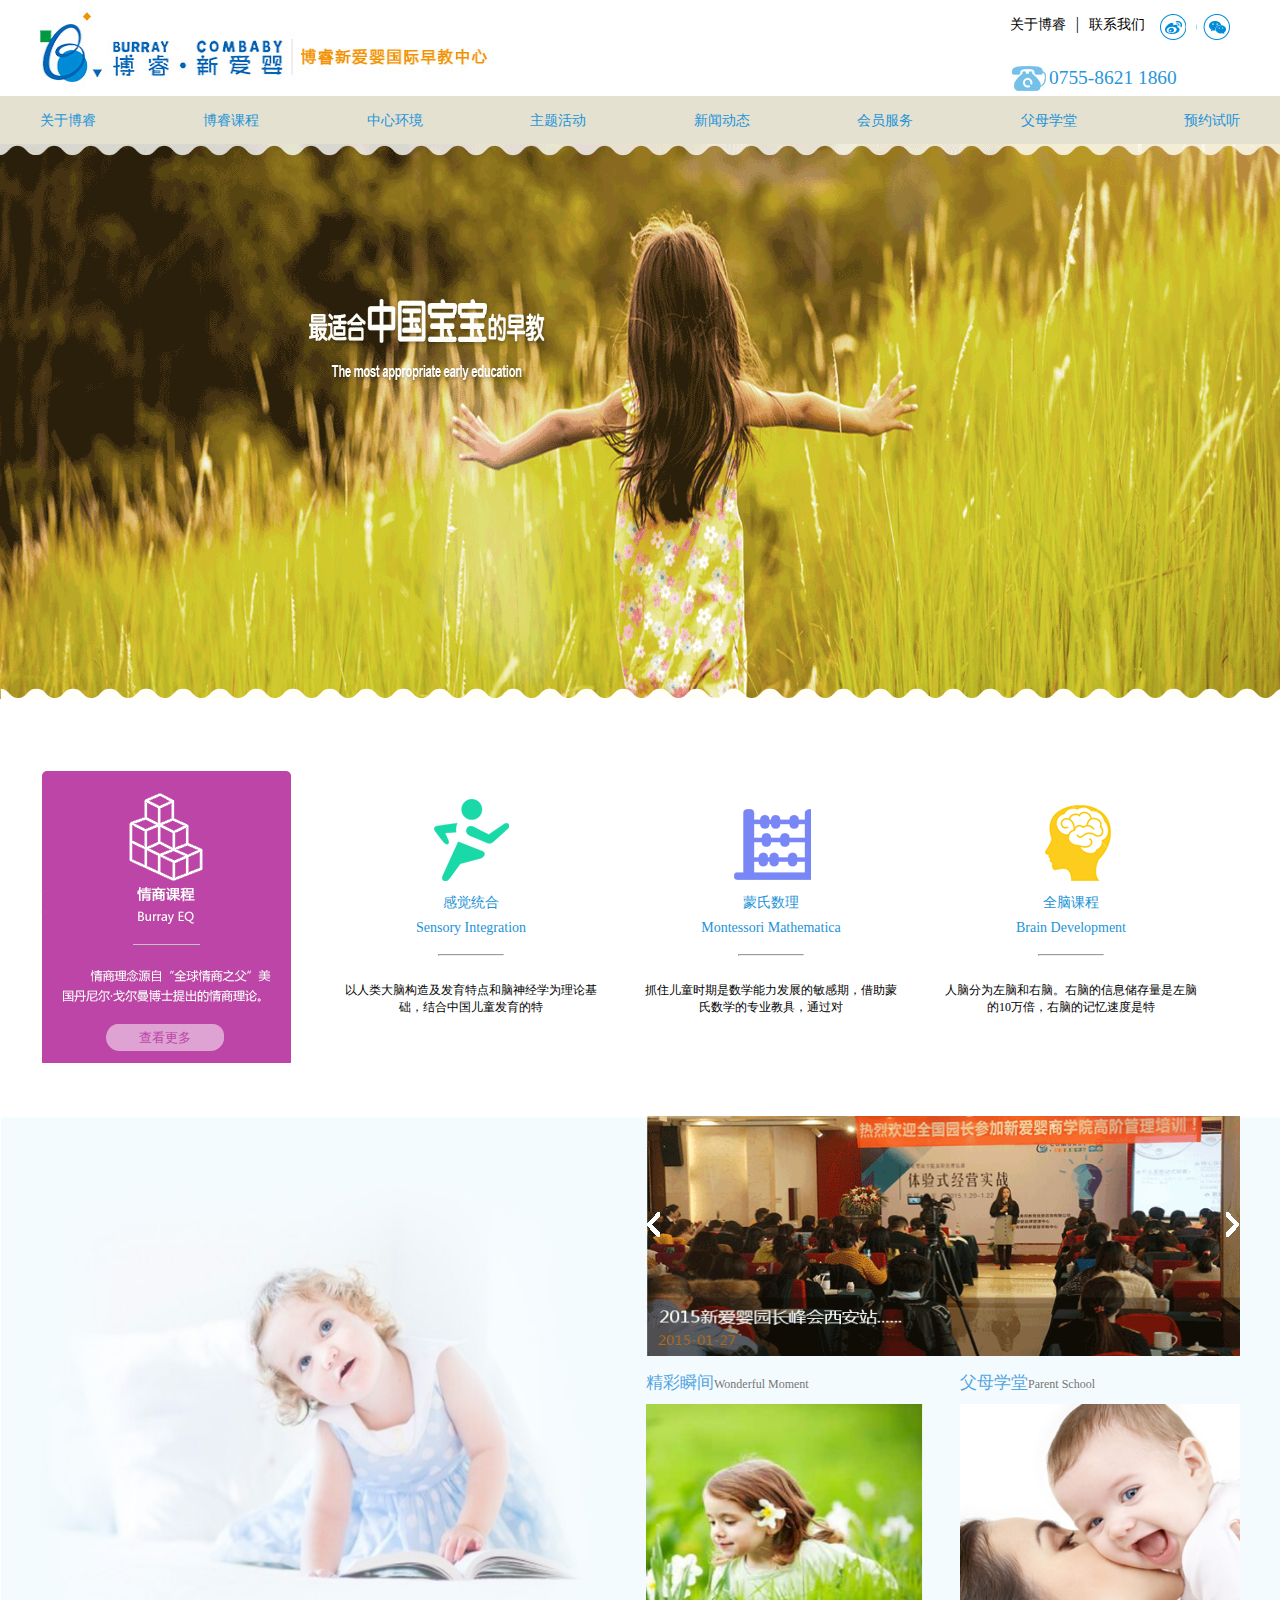
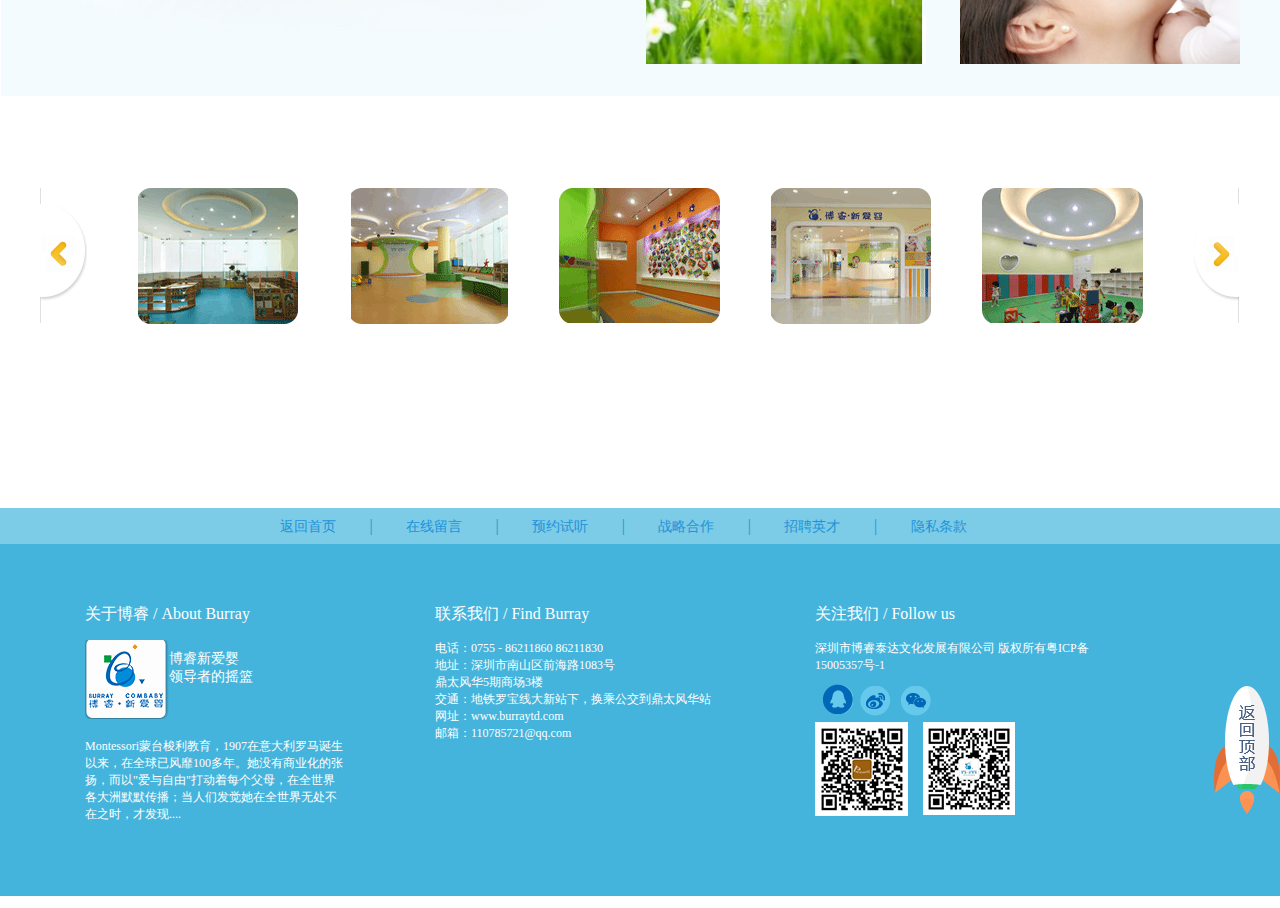
<file: 博睿/index.html>
<!DOCTYPE html>
<html>
	<head>
		<meta charset="utf-8" />
		<title>首页</title>
		<link rel="stylesheet" href="css/style.css">
	</head>
	<body>
		<div class="header">
			<div class="headero">
				<div class="headeroleft"></div>
				<div class="headeroright">
					<ul>
						<li><a href="" name="dingbu">关于博睿</a></li>
						<li>|</li>
						<li><a href="">联系我们</a></li>
						<li><img src="images/img_05.png" ></li>
						<li><img src="images/img_06.png" ></li>
					</ul>
					<div class="rbo"><img src="images/img_10.png" ><span>0755-8621 1860</span></div>
				</div>
			</div>
		</div>
		<div class="context">
			<div class="contexttop">
				<ul>
					<li><a href="index.html">关于博睿</a></li>
					<li><a href="zxhjzs.html">博睿课程</a></li>
					<li><a href="zxhj.html">中心环境</a></li>
					<li><a href="zthd.html">主题活动</a></li>
					<li><a href="xwdt.html">新闻动态</a></li>
					<li><a href="#">会员服务</a></li>
					<li><a href="#">父母学堂</a></li>
					<li><a href="yuyue.html">预约试听</a></li>
				</ul>
			</div>
		    <div class="contextbo">
			</div>
			<div class="contextbody">
				<div class="contextbodyone">
					<input type="button" value="查看更多" />
				</div>
				<div class="contextbodytwo">
					<ul>
						<li></li>
						<li>感觉统合</li>
						<li>Sensory Integration</li>
						<li><hr></li>
						<li>以人类大脑构造及发育特点和脑神经学为理论基础，结合中国儿童发育的特</li>
					</ul>
				</div>
				<div class="contextbodythree">
					<ul>
						<li></li>
						<li>蒙氏数理</li>
						<li>Montessori Mathematica</li>
						<li><hr></li>
						<li>抓住儿童时期是数学能力发展的敏感期，借助蒙氏数学的专业教具，通过对</li>
					</ul>
				</div>
				<div class="contextbodyfour">
					<ul>
						<li></li>
						<li>全脑课程</li>
						<li>Brain Development</li>
						<li><hr></li>
						<li>人脑分为左脑和右脑。右脑的信息储存量是左脑的10万倍，右脑的记忆速度是特</li>
					</ul>
				</div>
			</div>
		    <div class="contextleg">
				<div class="contextlegbox">
					<div class="contextllegsamllbox">
						<div class="samllboxone">
							<img src="images/zy_05.png" alt="" class="sbleft"><img src="images/zy_03.png" alt=""class="sbright">
						</div>
						<div class="samllboxtwo">
							<p>精彩瞬间</p><span>Wonderful Moment</span>
							<img src="images/two_07.png" alt="" width="280px" height="260px">
						</div>
						<div class="samllboxthree">
							<p>父母学堂</p><span>Parent School</span>
							<img src="images/two_10.png" alt="" width="280px" height="260px">
							<div class="tb">
								<p>博睿父母课堂</p>
								<span>宝宝在学习成长，父母同样需要学习如何做一个合格的爸爸妈妈学习如何了解孩子，如何走进孩子的世界，如何给...</span>
							</div>
						</div>
					</div>
				</div>
			</div>
		    <div class="contextjio">
				<div  class="contextjiobox">
				<ul>
					<li><img src="images/d_03.png" ></li>
					<li><img src="images/d_05.png" ></li>
					<li><img src="images/d_07.png" ></li>
					<li><img src="images/d_09.png" ></li>
					<li><img src="images/d_11.png" ></li>
					<li><img src="images/d_13.png" ></li>
					<li><img src="images/d_15.png" ></li>
				</ul>
				</div>
			</div>
		</div>
		<div class="footer">
			<div class="footertop">
				<ul>
					<li><a href="#">返回首页</a></li>
					<li>|</li>
					<li><a href="#">在线留言</a></li>
					<li>|</li>
					<li><a href="#">预约试听</a></li>
					<li>|</li>
					<li><a href="#">战略合作</a></li>
					<li>|</li>
					<li><a href="#">招聘英才</a></li>
					<li>|</li>
					<li><a href="#">隐私条款</a></li>
				</ul>
			</div>
			<div class="footerbottom">
				<div class="fbbox">
					<ul class="fbboxone">
						<li><p>关于博睿 / About Burray </p></li>
						<li>
							<ul class="fbot">
								<li><img src="images/f_24.png" ></li>
								<li><p>博睿新爱婴</p><p>领导者的摇篮</p></li>
							</ul>
						</li>
						<li><p>Montessori蒙台梭利教育，1907在意大利罗马诞生以来，在全球已风靡100多年。她没有商业化的张扬，而以"爱与自由"打动着每个父母，在全世界各大洲默默传播；当人们发觉她在全世界无处不在之时，才发现....</p></li>
					</ul>
					<ul class="fbboxtwo">
						<li>联系我们 / Find Burray</li>
						<li>电话：0755 - 86211860  86211830</li>
						<li>地址：深圳市南山区前海路1083号</li>
						<li>鼎太风华5期商场3楼</li>
						<li>交通：地铁罗宝线大新站下，换乘公交到鼎太风华站</li>
						<li>网址：www.burraytd.com </li>
						<li>邮箱：110785721@qq.com</li>
					</ul>
					<ul class="fbboxthree">
						<li> 关注我们 / Follow us</li>
						<li>深圳市博睿泰达文化发展有限公司 版权所有粤ICP备15005357号-1</li>
						<li><img src="images/f_003_03.png" ><img src="images/p_03.png" ><img src="images/p_04.png" ></li>
						<li><img src="images/f_28.png" ><img src="images/f_03.png" class="imgt"></li>
					</ul>
				</div>
				<div class="maotou"><a href="#dingbu"><img src="images/g_03.png" ></a></div>
			</div>
		</div>
	</body>
</html>
</file>
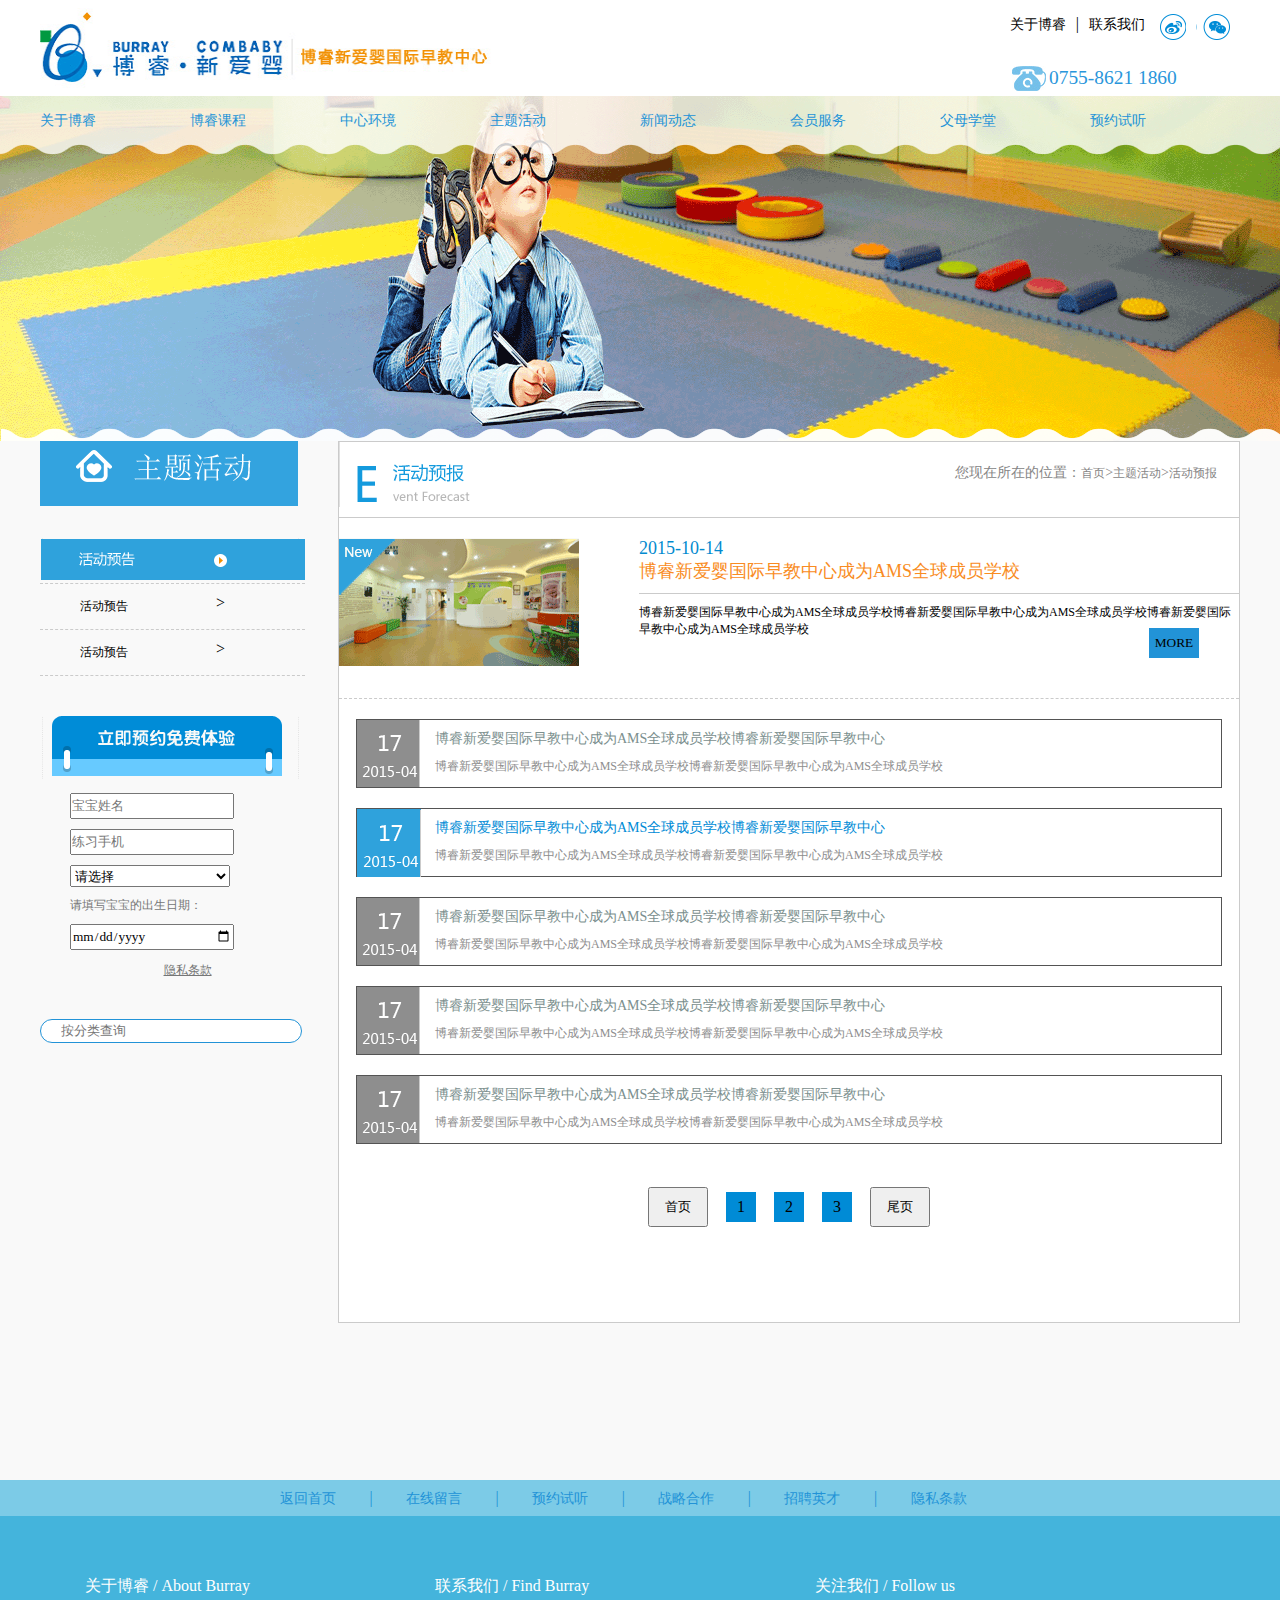
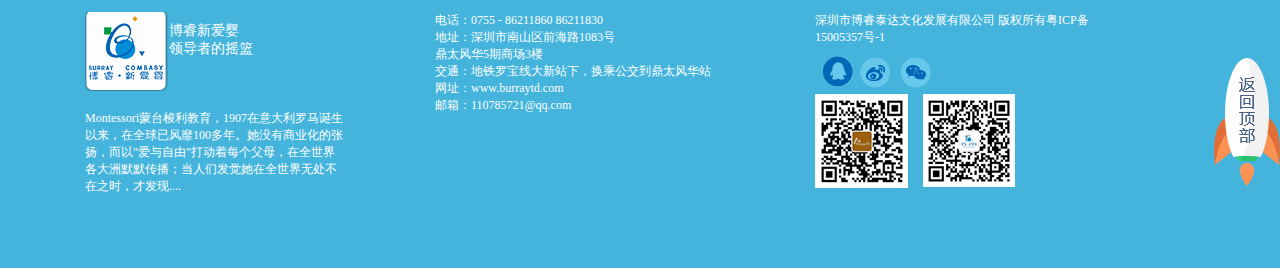
<file: 博睿/xwdt.html>
<!DOCTYPE html>
<html>
	<head>
		<meta charset="UTF-8">
		<title>主题活动</title>
		<link rel="stylesheet" href="css/xwdt.css" />
	</head>
	<body>
		<div class="header">
			<div class="headero">
				<div class="headeroleft"></div>
				<div class="headeroright">
					<ul>
						<li><a href="" name="dingbu">关于博睿</a></li>
						<li>|</li>
						<li><a href="">联系我们</a></li>
						<li><img src="images/img_05.png" ></li>
						<li><img src="images/img_06.png" ></li>
					</ul>
					<div class="rbo"><img src="images/img_10.png" ><span>0755-8621 1860</span></div>
				</div>
			</div>
		</div>
		<div class="context">
			<div class="contextheader">
				<div class="contexttop">
					<ul>
						<li><a href="index.html">关于博睿</a></li>
						<li><a href="zxhjzs.html">博睿课程</a></li>
						<li><a href="zxhj.html">中心环境</a></li>
						<li><a href="zthd.html">主题活动</a></li>
						<li><a href="xwdt.html">新闻动态</a></li>
						<li><a href="#">会员服务</a></li>
						<li><a href="#">父母学堂</a></li>
						<li><a href="yuyue.html">预约试听</a></li>
					</ul>
				</div>
				<img src="images/27.png" class="bot">
				<img src="images/13.png" class="bob">
			</div>
		    <div class="contextbody">
		       <div class="contextbodyleft">
		       	     <div class="cblone"><img src="images/zthd/zthd_04.png"/></div>
		       	     <div class="cbltwo">
		       	     	<ul>
		       	     		<li><img src="images/zthd/zthd_03.png"/></li>
		       	     		<li><a href="#">活动预告</a><span>></span></li>
		       	     		<li><a href="#">活动预告</a><span>></span></li>
		       	     	</ul>
		       	     </div>
		       	     <div class="cblthree">
		       	     	<ul>
		       	     	<li><img src="images/zthd/zthd_07.png"/></li>
		       	     	<li><input type="text" name="" id="" placeholder="宝宝姓名" /></li>
		       	     	<li><input type="number" name="" id="" placeholder="练习手机" /></li>
		       	     	<li>
		       	     		<select name="dis" value="" width="160px";height="22px";>
		       	     		<option value="">请选择</option>
		       	     		<option value="zhenzhou">郑州</option>
		       	     		<option value="anyang">安阳</option>
		       	     		<option value="kaifeng">开封</option>
		       	     	</select></li>
		       	     	<li><p>请填写宝宝的出生日期：</p></li>
		       	     	<li><input type="date"  placeholder="年/月/日" /></li>
		       	     	<li><a href="#">隐私条款</a></li>
		       	     </ul>
		       	     </div>
		       	     <div class="cblfour"><input type="text" placeholder="按分类查询" /></div>
		       </div>
		       <div class="contextbodyright">
		       	   <div class="cbrtop">
		       	   	<div class="o"><img src="images/zthd/zthd_06.png" alt=""/><p>您现在所在的位置：<a href="#">首页</a>><a href="">主题活动</a>><a href="#">活动预报</a></p></div>
					<div class="t">
		       	   </div>
		       	   <div class="cbrmiddle">
		       	   	 <div class="cbrmtop">
		       	   	 	<div class="cbrmtop_left"><img src="images/xw/xw_03.png"/></div>
		       	   	 	<div class="cbrmtop_right">
		       	   	 		<ul>
		       	   	 			<li>2015-10-14</li>
		       	   	 			<li>博睿新爱婴国际早教中心成为AMS全球成员学校</li>
		       	   	 			<li>博睿新爱婴国际早教中心成为AMS全球成员学校博睿新爱婴国际早教中心成为AMS全球成员学校博睿新爱婴国际早教中心成为AMS全球成员学校</li>
		       	   	 			<li><input type="button" value="MORE"/></li>
		       	   	 		</ul>
		       	   	 	</div>
		       	   	 </div>
		       	   	 <div class="cbrmbottom">
		       	   	 	<div class="cbrmbottomone">
		       	   	 		<div class="cbrmbottom_left"><img src="images/xw/xw_06.png"/></div>
		       	   	 	    <div class="cbrmbottom_right">
		       	   	 		<ul>
		       	   	 			<li>博睿新爱婴国际早教中心成为AMS全球成员学校博睿新爱婴国际早教中心</li>
		       	   	 			<li>博睿新爱婴国际早教中心成为AMS全球成员学校博睿新爱婴国际早教中心成为AMS全球成员学校</li>
		       	   	 			
		       	   	 		</ul>
		       	   	 	</div>
		       	   	 	</div>
		       	   	 	<div class="cbrmbottomtwo">
		       	   	 		<div class="cbrmbottom_left"><img src="images/xw/b_10.png"/></div>
		       	   	 	    <div class="cbrmbottom_right">
		       	   	 		<ul>
		       	   	 			<li>博睿新爱婴国际早教中心成为AMS全球成员学校博睿新爱婴国际早教中心</li>
		       	   	 			<li>博睿新爱婴国际早教中心成为AMS全球成员学校博睿新爱婴国际早教中心成为AMS全球成员学校</li>
		       	   	 			
		       	   	 		</ul>
		       	   	 	</div>
		       	   	 	</div>
		       	   	 	<div class="cbrmbottomone">
		       	   	 		<div class="cbrmbottom_left"><img src="images/xw/xw_06.png"/></div>
		       	   	 	    <div class="cbrmbottom_right">
		       	   	 		<ul>
		       	   	 			<li>博睿新爱婴国际早教中心成为AMS全球成员学校博睿新爱婴国际早教中心</li>
		       	   	 			<li>博睿新爱婴国际早教中心成为AMS全球成员学校博睿新爱婴国际早教中心成为AMS全球成员学校</li>
		       	   	 			
		       	   	 		</ul>
		       	   	 	</div>
		       	   	 	</div>
		       	   	 	<div class="cbrmbottomone">
		       	   	 		<div class="cbrmbottom_left"><img src="images/xw/xw_06.png"/></div>
		       	   	 	    <div class="cbrmbottom_right">
		       	   	 		<ul>
		       	   	 			<li>博睿新爱婴国际早教中心成为AMS全球成员学校博睿新爱婴国际早教中心</li>
		       	   	 			<li>博睿新爱婴国际早教中心成为AMS全球成员学校博睿新爱婴国际早教中心成为AMS全球成员学校</li>
		       	   	 			
		       	   	 		</ul>
		       	   	 	</div>
		       	   	 	</div>
		       	   	 	<div class="cbrmbottomone">
		       	   	 		<div class="cbrmbottom_left"><img src="images/xw/xw_06.png"/></div>
		       	   	 	    <div class="cbrmbottom_right">
		       	   	 		<ul>
		       	   	 			<li>博睿新爱婴国际早教中心成为AMS全球成员学校博睿新爱婴国际早教中心</li>
		       	   	 			<li>博睿新爱婴国际早教中心成为AMS全球成员学校博睿新爱婴国际早教中心成为AMS全球成员学校</li>
		       	   	 			
		       	   	 		</ul>
		       	   	 	</div>
		       	   	 	</div>
		       	   	 	
		       	   	 </div>
		       	   </div>
		       	   <div  class="cbrbottom">
	  	    		<div class="bbox">
	  	    			<input type="button" value="首页"  class="bboxo"></input><div  class="bboxt">1</div></input><div  class="bboxt">2</div></input><div  class="bboxt">3</div><input type="button" value="尾页"  class="bboxf"/>
	  	    		</div>
	  	    	</div>
		       </div>
		    </div>
			</div>
		</div>	
		<div class="footer">
			<div class="footertop">
				<ul>
					<li><a href="#">返回首页</a></li>
					<li>|</li>
					<li><a href="#">在线留言</a></li>
					<li>|</li>
					<li><a href="#">预约试听</a></li>
					<li>|</li>
					<li><a href="#">战略合作</a></li>
					<li>|</li>
					<li><a href="#">招聘英才</a></li>
					<li>|</li>
					<li><a href="#">隐私条款</a></li>
				</ul>
			</div>
			<div class="footerbottom">
				<div class="fbbox">
					<ul class="fbboxone">
						<li><p>关于博睿 / About Burray </p></li>
						<li>
							<ul class="fbot">
								<li><img src="images/f_24.png" ></li>
								<li><p>博睿新爱婴</p><p>领导者的摇篮</p></li>
							</ul>
						</li>
						<li><p>Montessori蒙台梭利教育，1907在意大利罗马诞生以来，在全球已风靡100多年。她没有商业化的张扬，而以"爱与自由"打动着每个父母，在全世界各大洲默默传播；当人们发觉她在全世界无处不在之时，才发现....</p></li>
					</ul>
					<ul class="fbboxtwo">
						<li>联系我们 / Find Burray</li>
						<li>电话：0755 - 86211860  86211830</li>
						<li>地址：深圳市南山区前海路1083号</li>
						<li>鼎太风华5期商场3楼</li>
						<li>交通：地铁罗宝线大新站下，换乘公交到鼎太风华站</li>
						<li>网址：www.burraytd.com </li>
						<li>邮箱：110785721@qq.com</li>
					</ul>
					<ul class="fbboxthree">
						<li> 关注我们 / Follow us</li>
						<li>深圳市博睿泰达文化发展有限公司 版权所有粤ICP备15005357号-1</li>
						<li><img src="images/f_003_03.png" ><img src="images/p_03.png" ><img src="images/p_04.png" ></li>
						<li><img src="images/f_28.png" ><img src="images/f_03.png" class="imgt"></li>
					</ul>
				</div>
				<div class="maotou"><a href="#dingbu"><img src="images/g_03.png" ></a></div>
			</div>
		</div>
	</body>
</html>
</file>
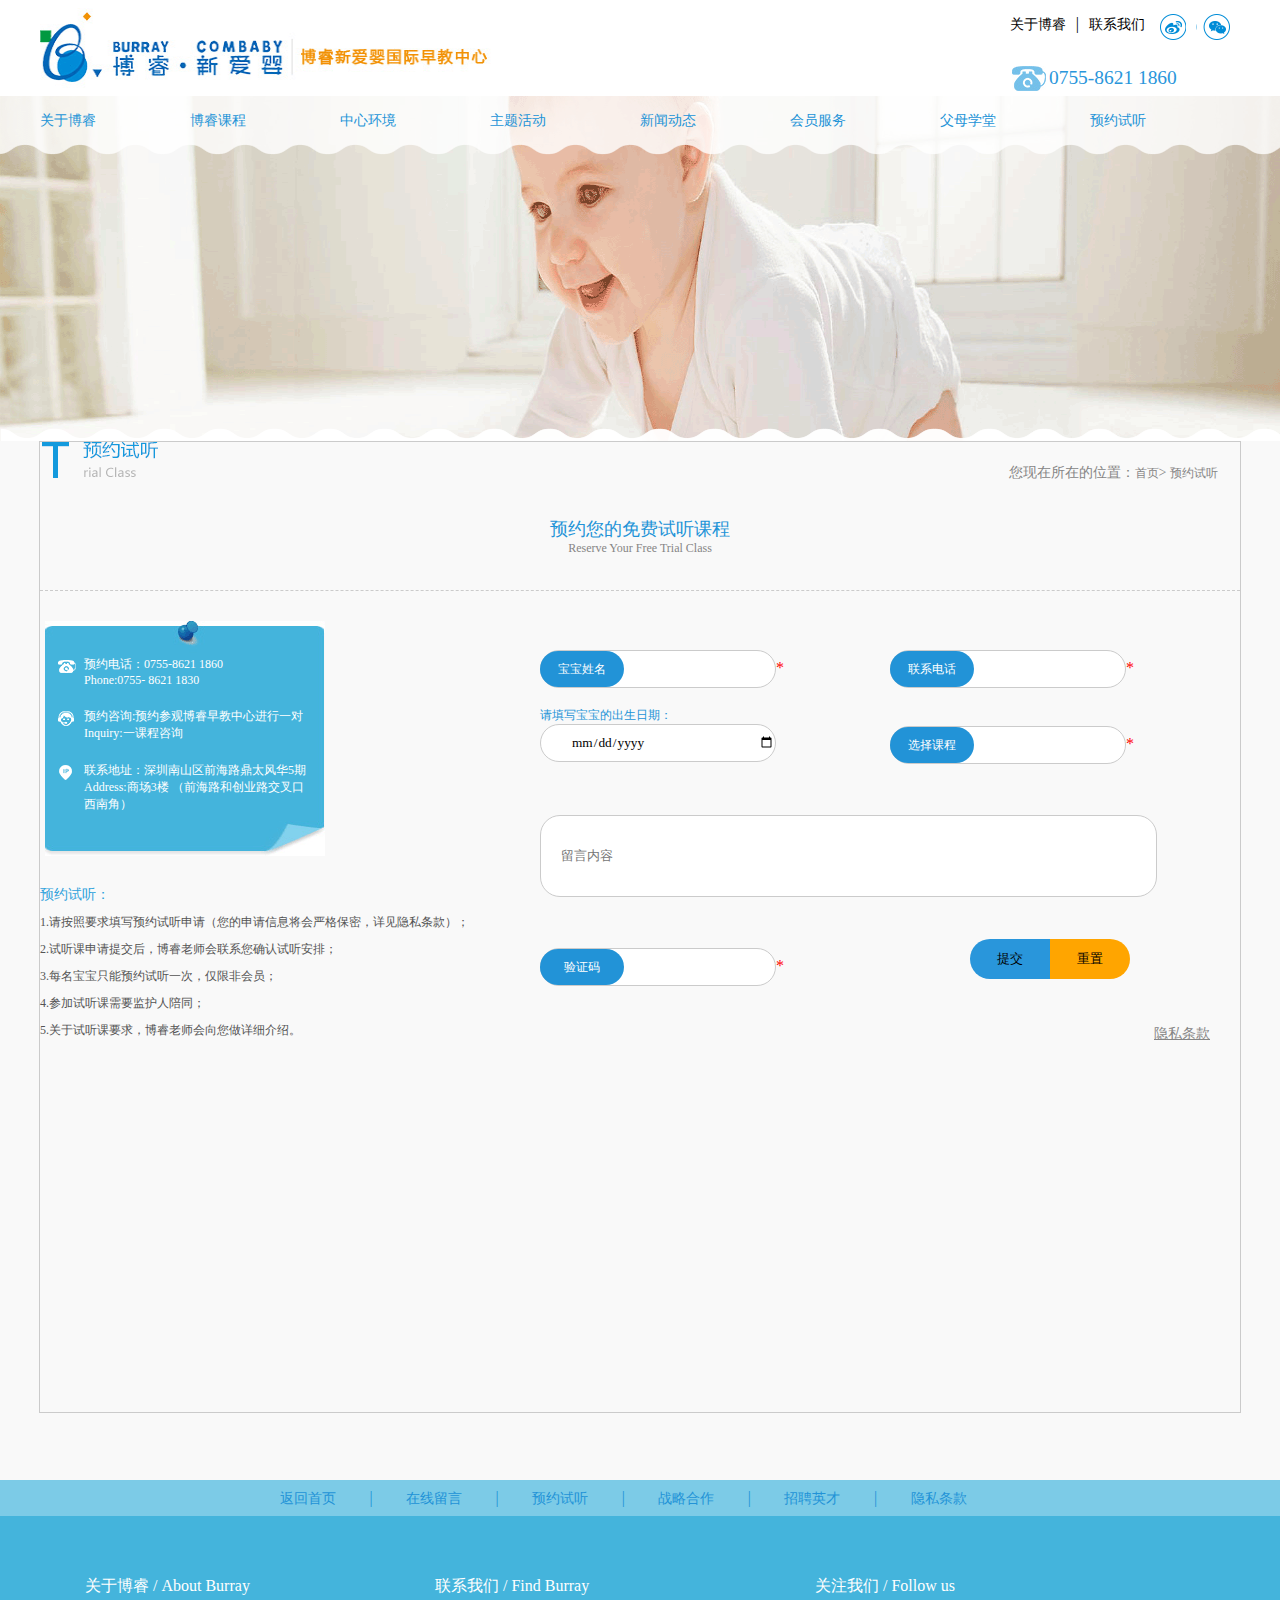
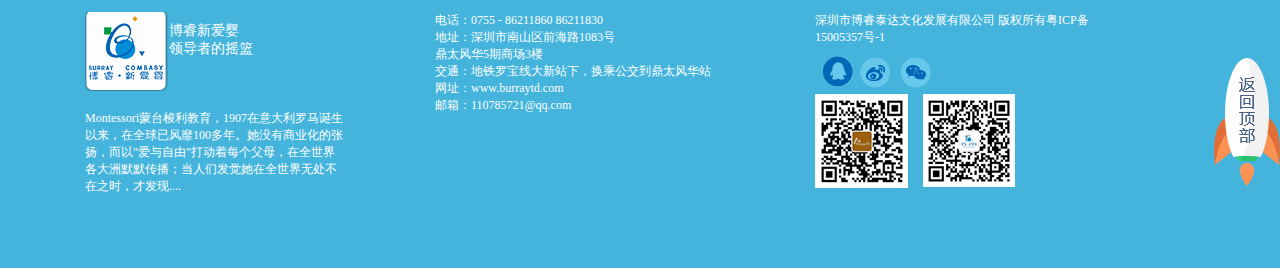
<file: 博睿/yuyue.html>
<!DOCTYPE html>
<html>
	<head>
		<meta charset="utf-8">
		<title>预约</title>
		<link rel="stylesheet" href="css/yuyue.css">
	</head>
	<body>
		<div class="header">
			<div class="headero">
				<div class="headeroleft"></div>
				<div class="headeroright">
					<ul>
						<li><a href="" name="dingbu">关于博睿</a></li>
						<li>|</li>
						<li><a href="">联系我们</a></li>
						<li><img src="images/img_05.png" ></li>
						<li><img src="images/img_06.png" ></li>
					</ul>
					<div class="rbo"><img src="images/img_10.png" ><span>0755-8621 1860</span></div>
				</div>
			</div>
		</div>
		<div class="context">
			<div class="contextheader">
				<div class="contexttop">
					<ul>
						<li><a href="index.html">关于博睿</a></li>
						<li><a href="zxhjzs.html">博睿课程</a></li>
						<li><a href="zxhj.html">中心环境</a></li>
						<li><a href="zthd.html">主题活动</a></li>
						<li><a href="xwdt.html">新闻动态</a></li>
						<li><a href="#">会员服务</a></li>
						<li><a href="#">父母学堂</a></li>
						<li><a href="yuyue.html">预约试听</a></li>
					</ul>
				</div>
				<img src="images/27.png" class="bot">
				<img src="images/13.png" class="bob">
			</div>
		    <div class="contextbody">
				<div class="contextbodytop">
					<div class="o"><img src="images/yy/yuyue_a_06.png" alt=""/><p>您现在所在的位置：<a href="#">首页</a>> <a href="#">预约试听</a></p></div>
					<div class="t">
						<p>预约您的免费试听课程</p>
						<p>Reserve Your Free Trial Class</p>
					</div>
				</div>
				<div class="contextbodybottom">
					<div class="cbblleft">
						<div class="iim">
							<div  class="boox">
							<p>预约电话：0755-8621 1860</p>
							<p>Phone:0755- 8621 1830</p>
							<p>预约咨询:预约参观博睿早教中心进行一对</p>
							<p>Inquiry:一课程咨询</p>
							<p>联系地址：深圳南山区前海路鼎太风华5期</p>
							<p> Address:商场3楼 （前海路和创业路交叉口西南角）<p>
							</div>
						</div>
						<ul>
							<li>预约试听：</li>
							<li>1.请按照要求填写预约试听申请（您的申请信息将会严格保密，详见隐私条款）；</li>
							<li>2.试听课申请提交后，博睿老师会联系您确认试听安排；</li>
							<li>3.每名宝宝只能预约试听一次，仅限非会员；</li>
							<li>4.参加试听课需要监护人陪同；</li>
							<li>5.关于试听课要求，博睿老师会向您做详细介绍。</li>
							
						</ul>
					</div>
					 <div class="cbblright">
					 	<form action="" method="post">
					 	
						 <div class="clone">
							 <div class="lef"><input type="text"><span>*</span><div class="zi">宝宝姓名</div></div>
							 <div class="rig"><input type="text"><span>*</span><div class="zi">联系电话</div></div>
						 </div>
						 <div class="cltwo">
							 <div class="lef">
								 <p>请填写宝宝的出生日期：</p>
								 <input type="date" valueAsDate="年/月/日"/>
								 </div>
								  <div class="rig"><input type="text"><span>*</span><div class="zi">选择课程</div></div>
						 </div>
						 <div class="clthree">
							  <input type="text"  placeholder="留言内容" />
						 </div>
						 <div class="clfour">
							 <div class="lef"><input type="text"><span>*</span><div class="zi">验证码</div></div>
							  <div class="rig"><input type="submit" value="提交" class="oo"><input type="reset" value="重置" class="tt"></div>
						 </div>
						 <div class="clfive"><a href="#">隐私条款</a></div>
						</form>
					 </div>
			    </div>
				</div>
			</div>
			</div>
		</div>
		<div class="footer">
			<div class="footertop">
				<ul>
					<li><a href="#">返回首页</a></li>
					<li>|</li>
					<li><a href="#">在线留言</a></li>
					<li>|</li>
					<li><a href="#">预约试听</a></li>
					<li>|</li>
					<li><a href="#">战略合作</a></li>
					<li>|</li>
					<li><a href="#">招聘英才</a></li>
					<li>|</li>
					<li><a href="#">隐私条款</a></li>
				</ul>
			</div>
			<div class="footerbottom">
				<div class="fbbox">
					<ul class="fbboxone">
						<li><p>关于博睿 / About Burray </p></li>
						<li>
							<ul class="fbot">
								<li><img src="images/f_24.png" ></li>
								<li><p>博睿新爱婴</p><p>领导者的摇篮</p></li>
							</ul>
						</li>
						<li><p>Montessori蒙台梭利教育，1907在意大利罗马诞生以来，在全球已风靡100多年。她没有商业化的张扬，而以"爱与自由"打动着每个父母，在全世界各大洲默默传播；当人们发觉她在全世界无处不在之时，才发现....</p></li>
					</ul>
					<ul class="fbboxtwo">
						<li>联系我们 / Find Burray</li>
						<li>电话：0755 - 86211860  86211830</li>
						<li>地址：深圳市南山区前海路1083号</li>
						<li>鼎太风华5期商场3楼</li>
						<li>交通：地铁罗宝线大新站下，换乘公交到鼎太风华站</li>
						<li>网址：www.burraytd.com </li>
						<li>邮箱：110785721@qq.com</li>
					</ul>
					<ul class="fbboxthree">
						<li> 关注我们 / Follow us</li>
						<li>深圳市博睿泰达文化发展有限公司 版权所有粤ICP备15005357号-1</li>
						<li><img src="images/f_003_03.png" ><img src="images/p_03.png" ><img src="images/p_04.png" ></li>
						<li><img src="images/f_28.png" ><img src="images/f_03.png" class="imgt"></li>
					</ul>
				</div>
				<div class="maotou"><a href="#dingbu"><img src="images/g_03.png" ></a></div>
			</div>
		</div>
	</body>
</html>
</file>
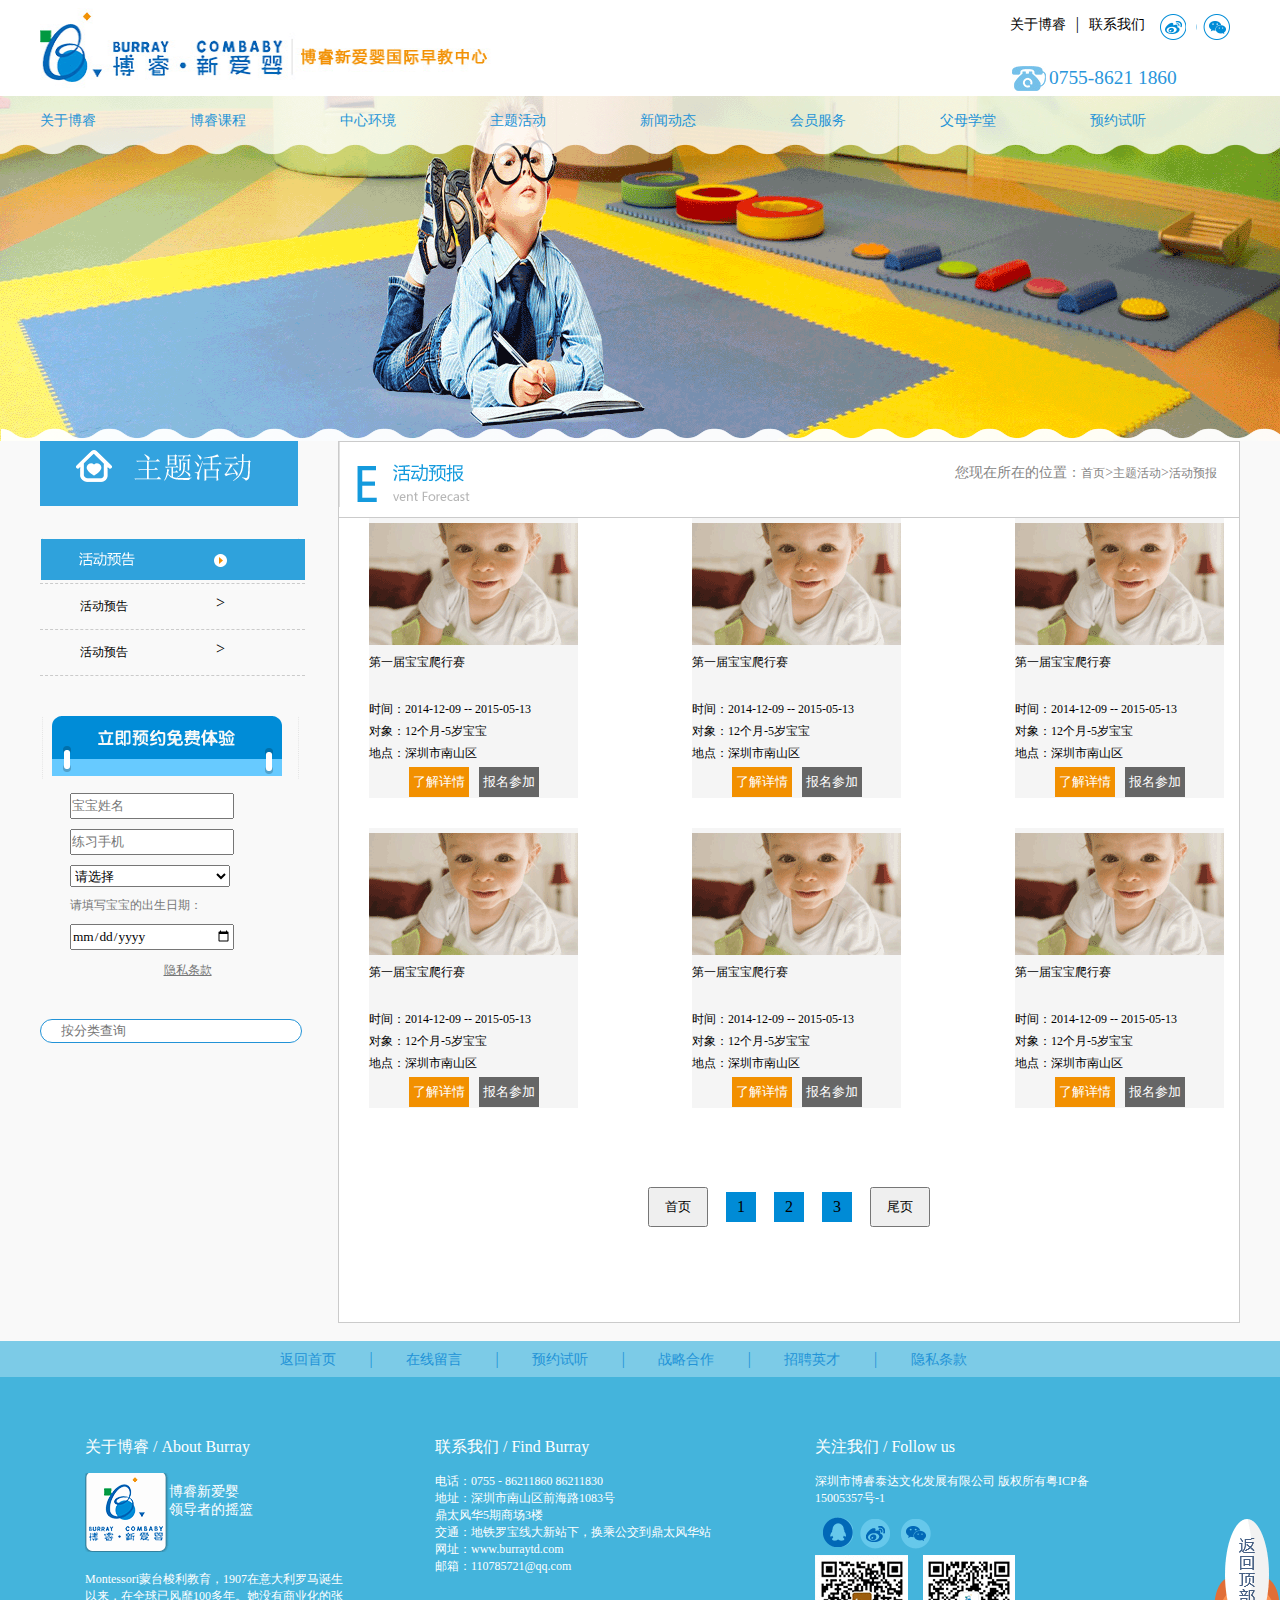
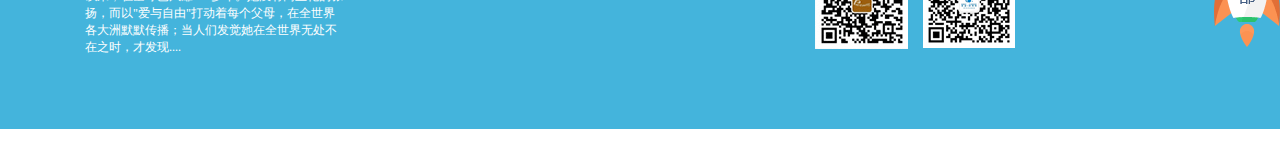
<file: 博睿/zthd.html>
<!DOCTYPE html>
<html>
	<head>
		<meta charset="UTF-8">
		<title>主题活动</title>
		<link rel="stylesheet" href="css/zthd.css" />
	</head>
	<body>
		<div class="header">
			<div class="headero">
				<div class="headeroleft"></div>
				<div class="headeroright">
					<ul>
						<li><a href="" name="dingbu">关于博睿</a></li>
						<li>|</li>
						<li><a href="">联系我们</a></li>
						<li><img src="images/img_05.png" ></li>
						<li><img src="images/img_06.png" ></li>
					</ul>
					<div class="rbo"><img src="images/img_10.png" ><span>0755-8621 1860</span></div>
				</div>
			</div>
		</div>
		<div class="context">
			<div class="contextheader">
				<div class="contexttop">
					<ul>
						<li><a href="index.html">关于博睿</a></li>
						<li><a href="zxhjzs.html">博睿课程</a></li>
						<li><a href="zxhj.html">中心环境</a></li>
						<li><a href="zthd.html">主题活动</a></li>
						<li><a href="xwdt.html">新闻动态</a></li>
						<li><a href="#">会员服务</a></li>
						<li><a href="#">父母学堂</a></li>
						<li><a href="yuyue.html">预约试听</a></li>
					</ul>
				</div>
				<img src="images/27.png" class="bot">
				<img src="images/13.png" class="bob">
			</div>
		    <div class="contextbody">
		       <div class="contextbodyleft">
		       	     <div class="cblone"><img src="images/zthd/zthd_04.png"/></div>
		       	     <div class="cbltwo">
		       	     	<ul>
		       	     		<li><img src="images/zthd/zthd_03.png"/></li>
		       	     		<li><a href="#">活动预告</a><span>></span></li>
		       	     		<li><a href="#">活动预告</a><span>></span></li>
		       	     	</ul>
		       	     </div>
		       	     <div class="cblthree">
		       	     	<ul>
		       	     	<li><img src="images/zthd/zthd_07.png"/></li>
		       	     	<li><input type="text" name="" id="" placeholder="宝宝姓名" /></li>
		       	     	<li><input type="number" name="" id="" placeholder="练习手机" /></li>
		       	     	<li>
		       	     		<select name="dis" value="" width="160px";height="22px";>
		       	     		<option value="">请选择</option>
		       	     		<option value="zhenzhou">郑州</option>
		       	     		<option value="anyang">安阳</option>
		       	     		<option value="kaifeng">开封</option>
		       	     	</select></li>
		       	     	<li><p>请填写宝宝的出生日期：</p></li>
		       	     	<li><input type="date"  placeholder="年/月/日" /></li>
		       	     	<li><a href="#">隐私条款</a></li>
		       	     </ul>
		       	     </div>
		       	     <div class="cblfour"><input type="text" placeholder="按分类查询" /></div>
		       </div>
		       <div class="contextbodyright">
		       	   <div class="cbrtop">
		       	   	<div class="o"><img src="images/zthd/zthd_06.png" alt=""/><p>您现在所在的位置：<a href="#">首页</a>><a href="">主题活动</a>><a href="#">活动预报</a></p></div>
					<div class="t">
		       	   </div>
		       	   <div class="cbrmiddle">
		       	   	   
		       	   	   <div class="topone">
	  	    			<div class="oo">
	  	    				<ul>
	  	    					<li><img src="images/zthd/zthd_11.png"/></li>
	  	    					<li>第一届宝宝爬行赛</li>
	  	    					<li>时间：2014-12-09 -- 2015-05-13</li>
	  	    					<li>对象：12个月-5岁宝宝</li>
	  	    					<li>地点：深圳市南山区</li>
	  	    					<li><input type="button" value="了解详情" class="ll"/><input type="button" value="报名参加" class="bb"/></li>
	  	    				</ul>
	  	    			</div>
	  	    			<div class="oo">
	  	    				<ul>
	  	    					<li><img src="images/zthd/zthd_11.png"/></li>
	  	    					<li>第一届宝宝爬行赛</li>
	  	    					<li>时间：2014-12-09 -- 2015-05-13</li>
	  	    					<li>对象：12个月-5岁宝宝</li>
	  	    					<li>地点：深圳市南山区</li>
	  	    					<li><input type="button" value="了解详情" class="ll"/><input type="button" value="报名参加" class="bb"/></li>
	  	    				</ul>
	  	    			</div>
	  	    			<div class="oo">
	  	    				<ul>
	  	    					<li><img src="images/zthd/zthd_11.png"/></li>
	  	    					<li>第一届宝宝爬行赛</li>
	  	    					<li>时间：2014-12-09 -- 2015-05-13</li>
	  	    					<li>对象：12个月-5岁宝宝</li>
	  	    					<li>地点：深圳市南山区</li>
	  	    					<li><input type="button" value="了解详情" class="ll"/><input type="button" value="报名参加" class="bb"/></li>
	  	    				</ul>
	  	    			</div>
	  	    		   </div>
	  	    		   <div class="toptwo">
	  	    			<div class="oo">
	  	    				<ul>
	  	    					<li><img src="images/zthd/zthd_11.png"/></li>
	  	    					<li>第一届宝宝爬行赛</li>
	  	    					<li>时间：2014-12-09 -- 2015-05-13</li>
	  	    					<li>对象：12个月-5岁宝宝</li>
	  	    					<li>地点：深圳市南山区</li>
	  	    					<li><input type="button" value="了解详情" class="ll"/><input type="button" value="报名参加" class="bb"/></li>
	  	    				</ul>
	  	    			</div>
	  	    			<div class="oo">
	  	    				<ul>
	  	    					<li><img src="images/zthd/zthd_11.png"/></li>
	  	    					<li>第一届宝宝爬行赛</li>
	  	    					<li>时间：2014-12-09 -- 2015-05-13</li>
	  	    					<li>对象：12个月-5岁宝宝</li>
	  	    					<li>地点：深圳市南山区</li>
	  	    					<li><input type="button" value="了解详情" class="ll"/><input type="button" value="报名参加" class="bb"/></li>
	  	    				</ul>
	  	    			</div>
	  	    			<div class="oo">
	  	    				<ul>
	  	    					<li><img src="images/zthd/zthd_11.png"/></li>
	  	    					<li>第一届宝宝爬行赛</li>
	  	    					<li>时间：2014-12-09 -- 2015-05-13</li>
	  	    					<li>对象：12个月-5岁宝宝</li>
	  	    					<li>地点：深圳市南山区</li>
	  	    					<li><input type="button" value="了解详情" class="ll"/><input type="button" value="报名参加" class="bb"/></li>
	  	    				</ul>
	  	    			</div>
	  	    		   </div>
		       	   </div>
		       	   <div  class="cbrbottom">
	  	    		<div class="bbox">
	  	    			<input type="button" value="首页"  class="bboxo"></input><div  class="bboxt">1</div></input><div  class="bboxt">2</div></input><div  class="bboxt">3</div><input type="button" value="尾页"  class="bboxf"/>
	  	    		</div>
	  	    	</div>
		       </div>
		    </div>
			</div>
			
		<div class="footer">
			<div class="footertop">
				<ul>
					<li><a href="#">返回首页</a></li>
					<li>|</li>
					<li><a href="#">在线留言</a></li>
					<li>|</li>
					<li><a href="#">预约试听</a></li>
					<li>|</li>
					<li><a href="#">战略合作</a></li>
					<li>|</li>
					<li><a href="#">招聘英才</a></li>
					<li>|</li>
					<li><a href="#">隐私条款</a></li>
				</ul>
			</div>
			<div class="footerbottom">
				<div class="fbbox">
					<ul class="fbboxone">
						<li><p>关于博睿 / About Burray </p></li>
						<li>
							<ul class="fbot">
								<li><img src="images/f_24.png" ></li>
								<li><p>博睿新爱婴</p><p>领导者的摇篮</p></li>
							</ul>
						</li>
						<li><p>Montessori蒙台梭利教育，1907在意大利罗马诞生以来，在全球已风靡100多年。她没有商业化的张扬，而以"爱与自由"打动着每个父母，在全世界各大洲默默传播；当人们发觉她在全世界无处不在之时，才发现....</p></li>
					</ul>
					<ul class="fbboxtwo">
						<li>联系我们 / Find Burray</li>
						<li>电话：0755 - 86211860  86211830</li>
						<li>地址：深圳市南山区前海路1083号</li>
						<li>鼎太风华5期商场3楼</li>
						<li>交通：地铁罗宝线大新站下，换乘公交到鼎太风华站</li>
						<li>网址：www.burraytd.com </li>
						<li>邮箱：110785721@qq.com</li>
					</ul>
					<ul class="fbboxthree">
						<li> 关注我们 / Follow us</li>
						<li>深圳市博睿泰达文化发展有限公司 版权所有粤ICP备15005357号-1</li>
						<li><img src="images/f_003_03.png" ><img src="images/p_03.png" ><img src="images/p_04.png" ></li>
						<li><img src="images/f_28.png" ><img src="images/f_03.png" class="imgt"></li>
					</ul>
				</div>
				<div class="maotou"><a href="#dingbu"><img src="images/g_03.png" ></a></div>
			</div>
		</div>
	</body>
</html>
</file>
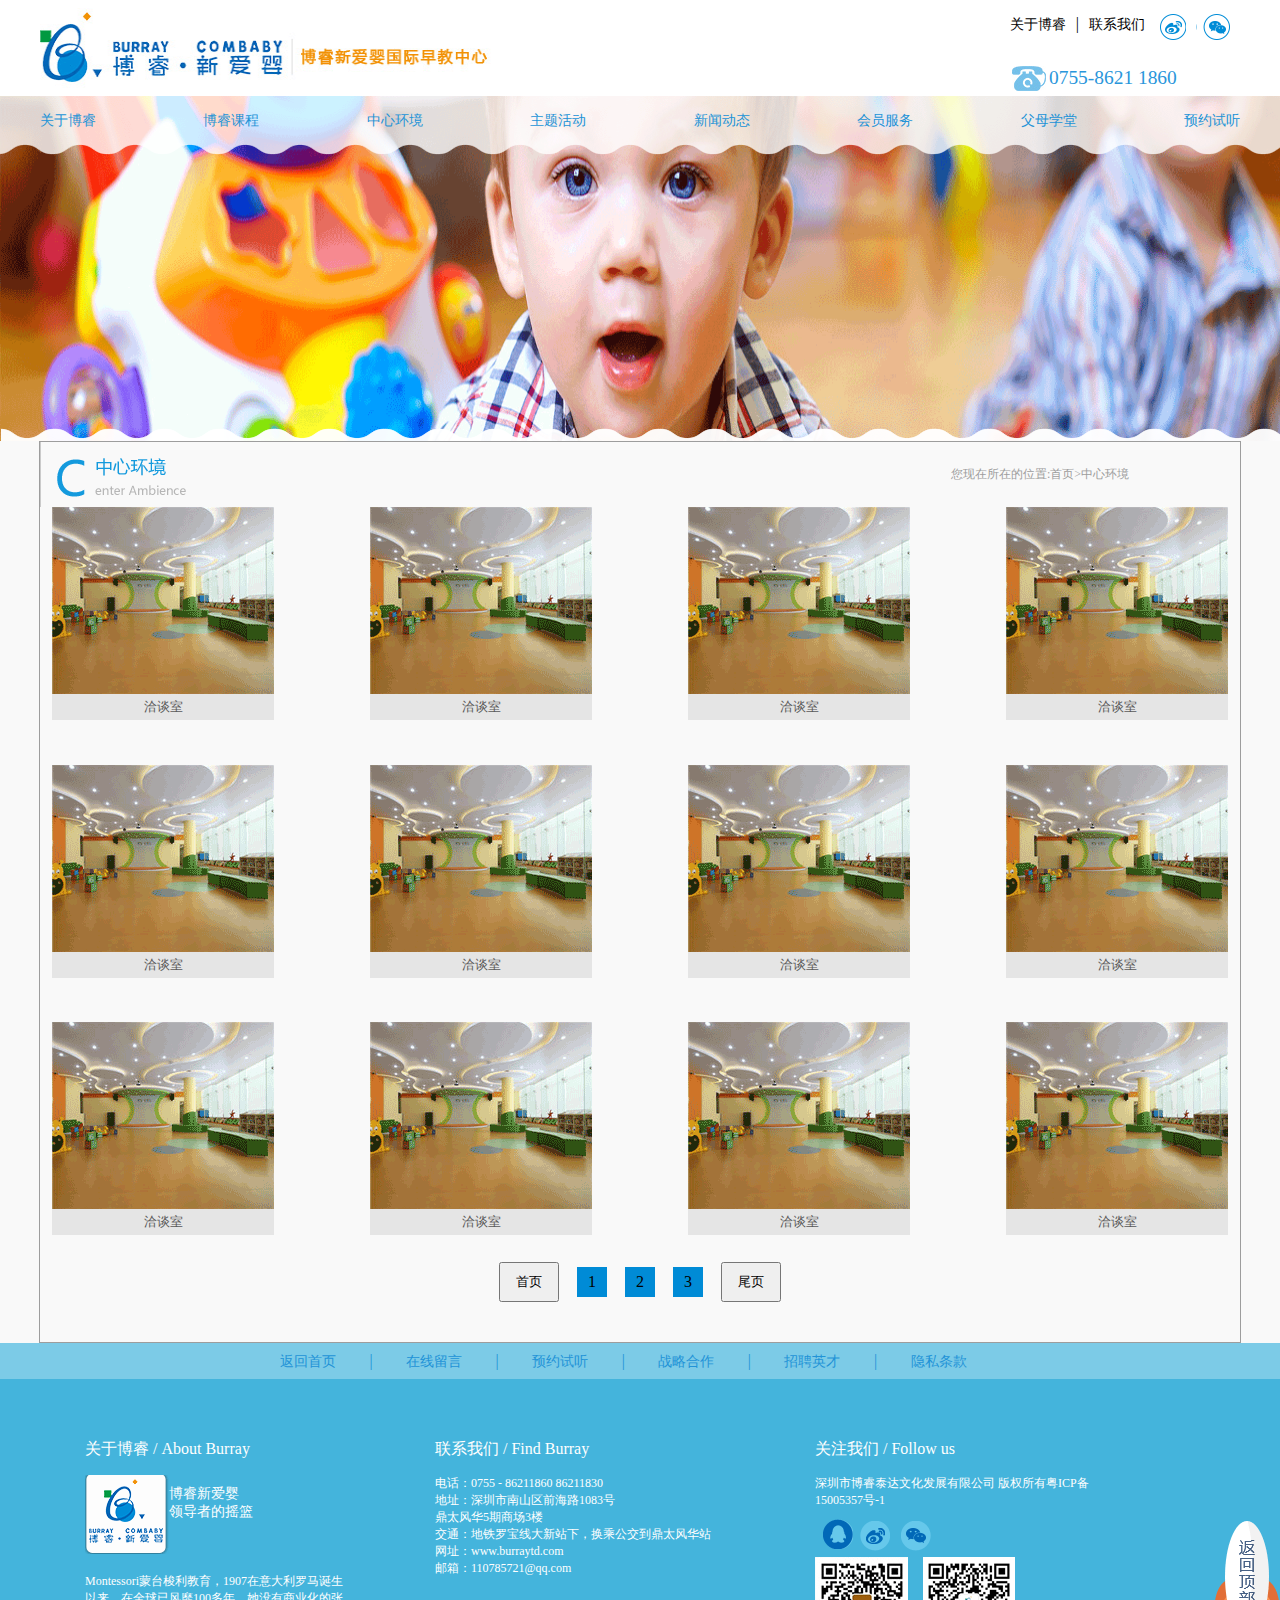
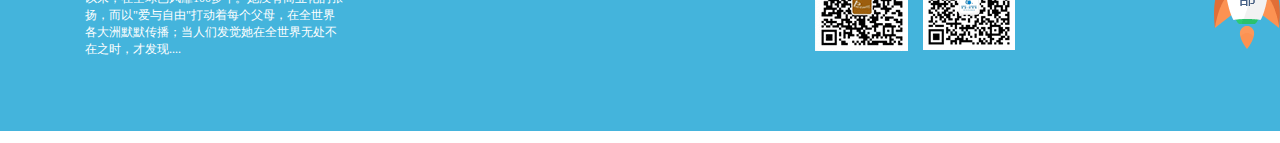
<file: 博睿/zxhj.html>
<!DOCTYPE html>
<html>
	<head>
		<meta charset="UTF-8">
		<title>中心环境--展示</title>
		<link rel="stylesheet" type="text/css" href="css/zxhj.css"/>
	</head>
	<body>
	  <div class="header">
			<div class="headero">
				<div class="headeroleft"></div>
				<div class="headeroright">
					<ul>
						<li><a href="" name="dingbu">关于博睿</a></li>
						<li>|</li>
						<li><a href="">联系我们</a></li>
						<li><img src="images/img_05.png" ></li>
						<li><img src="images/img_06.png" ></li>
					</ul>
					<div class="rbo"><img src="images/img_10.png" ><span>0755-8621 1860</span></div>
				</div>
			</div>
		</div>
	  <div class="context">
	  	  <div class="contextheader">
				<div class="contexttop">
					<ul>
						<li><a href="index.html">关于博睿</a></li>
						<li><a href="zxhjzs.html">博睿课程</a></li>
						<li><a href="zxhj.html">中心环境</a></li>
						<li><a href="zthd.html">主题活动</a></li>
						<li><a href="xwdt.html">新闻动态</a></li>
						<li><a href="#">会员服务</a></li>
						<li><a href="#">父母学堂</a></li>
						<li><a href="yuyue.html">预约试听</a></li>
					</ul>
				</div>
				<img src="images/27.png" class="bot">
				<img src="images/13.png" class="bob">
			</div>
	  	  <div class="contextbody">
	  	  	<div class="contextbodyone">
	  	  		<div class="contextbodyoneleft"></div>
	  	  		<div class="contextbodyoneright">
                                     您现在所在的位置:<a href="#">首页</a>><a href="#">中心环境</a>  	  			
	  	  		</div>
	  	  	</div>
	  	    <div class="contextbodytwo">
	  	    	<div  class="contextbodytwotop">
	  	    		<div class="topone">
	  	    			<div class="oo">
	  	    				<ul>
	  	    					<li><img src="images/zxhjzsimg/b_03.png"/></li>
	  	    					<li><a href="">洽谈室</a></li>
	  	    				</ul>
	  	    			</div>
	  	    			<div class="oo">
	  	    				<ul>
	  	    					<li><img src="images/zxhjzsimg/b_03.png"/></li>
	  	    					<li><a href="">洽谈室</a></li>
	  	    				</ul>
	  	    			</div>
	  	    			<div class="oo">
	  	    				<ul>
	  	    					<li><img src="images/zxhjzsimg/b_03.png"/></li>
	  	    					<li><a href="">洽谈室</a></li>
	  	    				</ul>
	  	    			</div>
	  	    			<div class="oo">
	  	    				<ul>
	  	    					<li><img src="images/zxhjzsimg/b_03.png"/></li>
	  	    					<li><a href="">洽谈室</a></li>
	  	    				</ul>
	  	    			</div>
	  	    		</div>
	  	    		<div class="toptwo">
	  	    			<div class="oo">
	  	    				<ul>
	  	    					<li><img src="images/zxhjzsimg/b_03.png"/></li>
	  	    					<li><a href="">洽谈室</a></li>
	  	    				</ul>
	  	    			</div>
	  	    			<div class="oo">
	  	    				<ul>
	  	    					<li><img src="images/zxhjzsimg/b_03.png"/></li>
	  	    					<li><a href="">洽谈室</a></li>
	  	    				</ul>
	  	    			</div>
	  	    			<div class="oo">
	  	    				<ul>
	  	    					<li><img src="images/zxhjzsimg/b_03.png"/></li>
	  	    					<li><a href="">洽谈室</a></li>
	  	    				</ul>
	  	    			</div>
	  	    			<div class="oo">
	  	    				<ul>
	  	    					<li><img src="images/zxhjzsimg/b_03.png"/></li>
	  	    					<li><a href="">洽谈室</a></li>
	  	    				</ul>
	  	    			</div>
	  	    		</div>
	  	    		<div class="topthree">
	  	    			<div class="oo">
	  	    				<ul>
	  	    					<li><img src="images/zxhjzsimg/b_03.png"/></li>
	  	    					<li><a href="">洽谈室</a></li>
	  	    				</ul>
	  	    			</div>
	  	    			<div class="oo">
	  	    				<ul>
	  	    					<li><img src="images/zxhjzsimg/b_03.png"/></li>
	  	    					<li><a href="">洽谈室</a></li>
	  	    				</ul>
	  	    			</div>
	  	    			<div class="oo">
	  	    				<ul>
	  	    					<li><img src="images/zxhjzsimg/b_03.png"/></li>
	  	    					<li><a href="">洽谈室</a></li>
	  	    				</ul>
	  	    			</div>
	  	    			<div class="oo">
	  	    				<ul>
	  	    					<li><img src="images/zxhjzsimg/b_03.png"/></li>
	  	    					<li><a href="">洽谈室</a></li>
	  	    				</ul>
	  	    			</div>
	  	    		</div>
	  	    	</div>
	  	    	<div  class="contextbodytwobottom">
	  	    		<div class="bbox">
	  	    			<input type="button" value="首页"  class="bboxo"></input><div  class="bboxt">1</div></input><div  class="bboxt">2</div></input><div  class="bboxt">3</div><input type="button" value="尾页"  class="bboxf"/>
	  	    		</div>
	  	    	</div>
	  	    </div>
	  	  </div>
	  </div>
	  <div class="footer">
			<div class="footertop">
				<ul>
					<li><a href="#">返回首页</a></li>
					<li>|</li>
					<li><a href="#">在线留言</a></li>
					<li>|</li>
					<li><a href="#">预约试听</a></li>
					<li>|</li>
					<li><a href="#">战略合作</a></li>
					<li>|</li>
					<li><a href="#">招聘英才</a></li>
					<li>|</li>
					<li><a href="#">隐私条款</a></li>
				</ul>
			</div>
			<div class="footerbottom">
				<div class="fbbox">
					<ul class="fbboxone">
						<li><p>关于博睿 / About Burray </p></li>
						<li>
							<ul class="fbot">
								<li><img src="images/f_24.png" ></li>
								<li><p>博睿新爱婴</p><p>领导者的摇篮</p></li>
							</ul>
						</li>
						<li><p>Montessori蒙台梭利教育，1907在意大利罗马诞生以来，在全球已风靡100多年。她没有商业化的张扬，而以"爱与自由"打动着每个父母，在全世界各大洲默默传播；当人们发觉她在全世界无处不在之时，才发现....</p></li>
					</ul>
					<ul class="fbboxtwo">
						<li>联系我们 / Find Burray</li>
						<li>电话：0755 - 86211860  86211830</li>
						<li>地址：深圳市南山区前海路1083号</li>
						<li>鼎太风华5期商场3楼</li>
						<li>交通：地铁罗宝线大新站下，换乘公交到鼎太风华站</li>
						<li>网址：www.burraytd.com </li>
						<li>邮箱：110785721@qq.com</li>
					</ul>
					<ul class="fbboxthree">
						<li> 关注我们 / Follow us</li>
						<li>深圳市博睿泰达文化发展有限公司 版权所有粤ICP备15005357号-1</li>
						<li><img src="images/f_003_03.png" ><img src="images/p_03.png" ><img src="images/p_04.png" ></li>
						<li><img src="images/f_28.png" ><img src="images/f_03.png" class="imgt"></li>
					</ul>
				</div>
				<div class="maotou"><a href="#dingbu"><img src="images/g_03.png" ></a></div>
			</div>
		</div>
	</body>
</html>
</file>
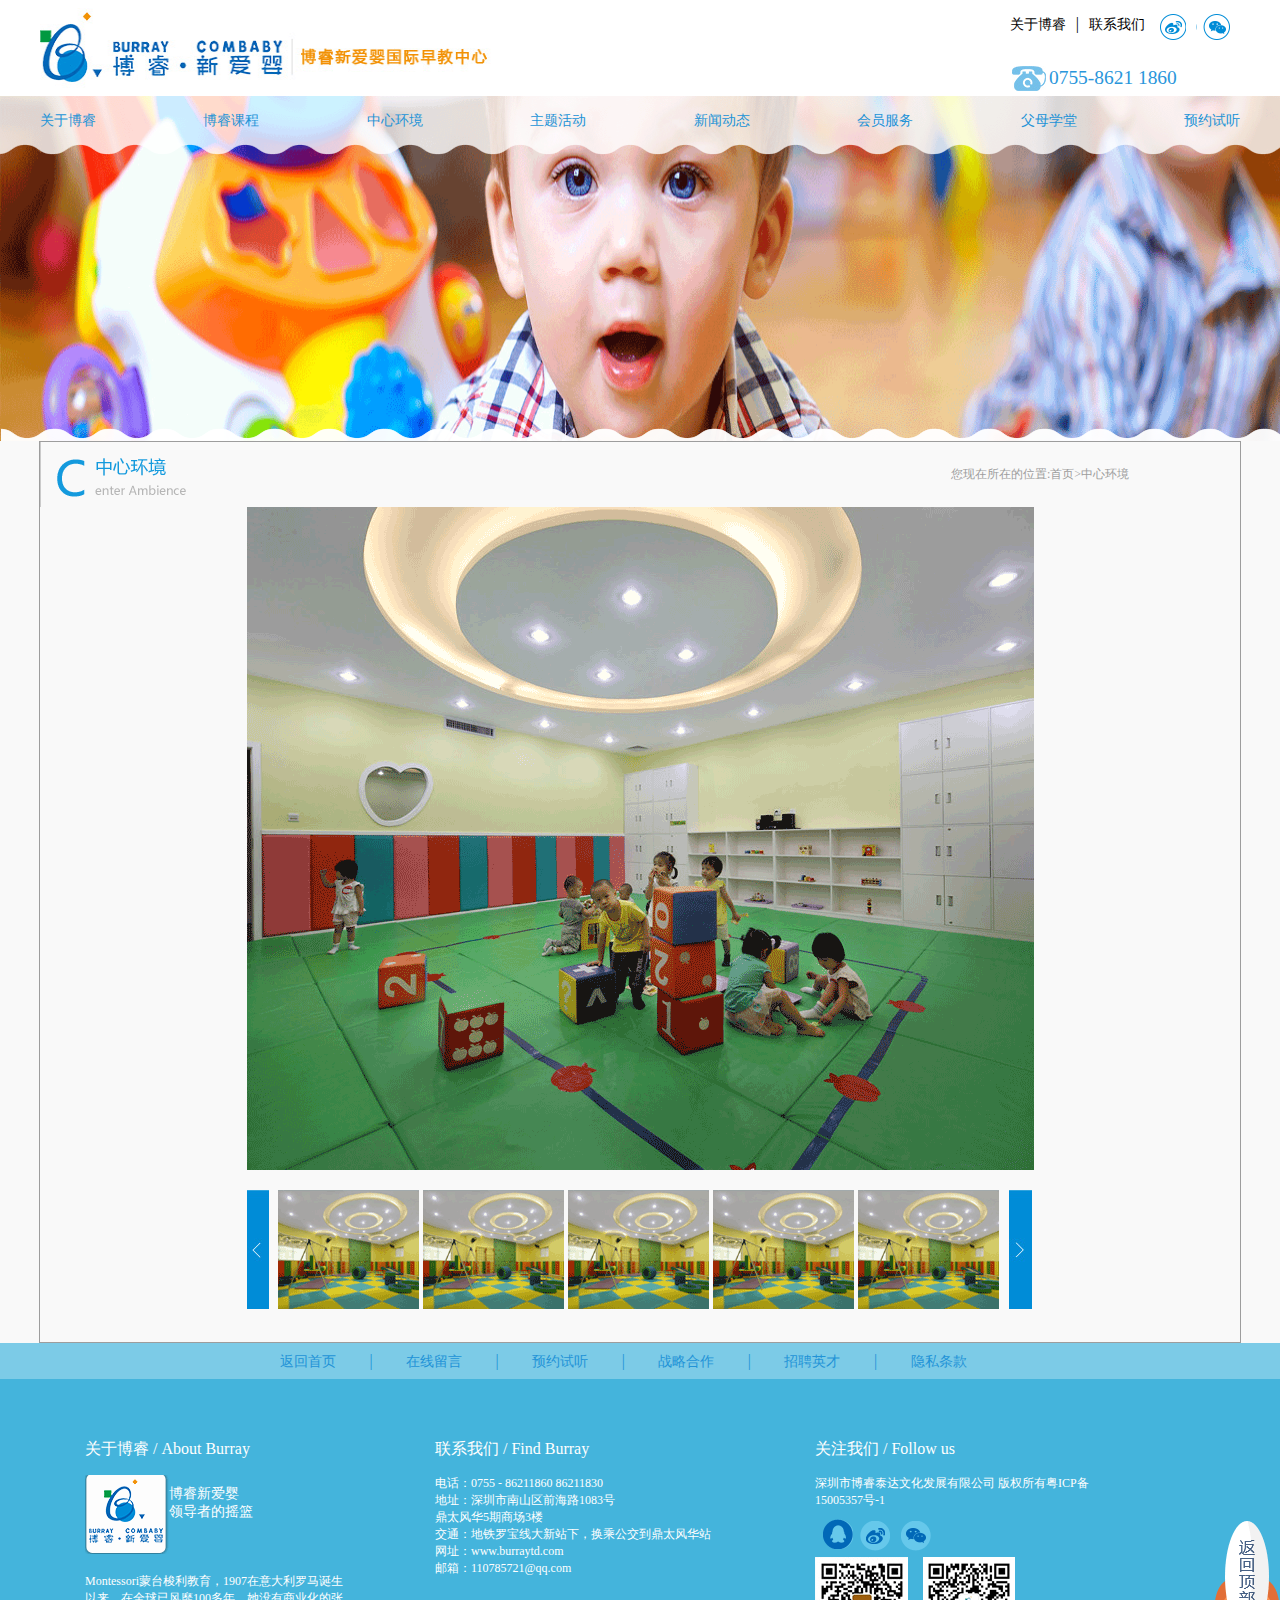
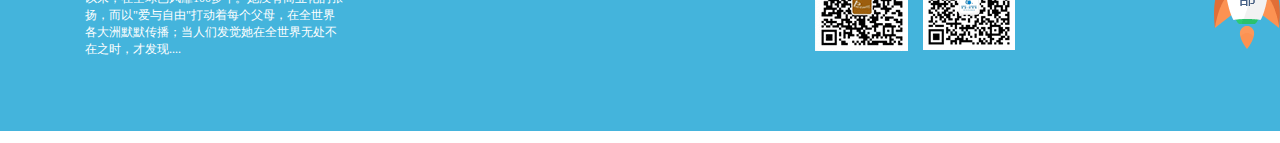
<file: 博睿/zxhjzs.html>
<!DOCTYPE html>
<html>
	<head>
		<meta charset="UTF-8">
		<title>中心环境--展示</title>
		<link rel="stylesheet" type="text/css" href="css/zxhjzs.css"/>
	</head>
	<body>
	  <div class="header">
			<div class="headero">
				<div class="headeroleft"></div>
				<div class="headeroright">
					<ul>
						<li><a href="" name="dingbu">关于博睿</a></li>
						<li>|</li>
						<li><a href="">联系我们</a></li>
						<li><img src="images/img_05.png" ></li>
						<li><img src="images/img_06.png" ></li>
					</ul>
					<div class="rbo"><img src="images/img_10.png" ><span>0755-8621 1860</span></div>
				</div>
			</div>
		</div>
	  <div class="context">
	  	  <div class="contextheader">
				<div class="contexttop">
					<ul>
						<li><a href="index.html">关于博睿</a></li>
						<li><a href="zxhjzs.html">博睿课程</a></li>
						<li><a href="zxhj.html">中心环境</a></li>
						<li><a href="zthd.html">主题活动</a></li>
						<li><a href="xwdt.html">新闻动态</a></li>
						<li><a href="#">会员服务</a></li>
						<li><a href="#">父母学堂</a></li>
						<li><a href="yuyue.html">预约试听</a></li>
					</ul>
				</div>
				<img src="images/27.png" class="bot">
				<img src="images/13.png" class="bob">
			</div>
	  	  <div class="contextbody">
	  	  	<div class="contextbodyone">
	  	  		<div class="contextbodyoneleft"></div>
	  	  		<div class="contextbodyoneright">
                                     您现在所在的位置:<a href="#">首页</a>><a href="#">中心环境</a>  	  			
	  	  		</div>
	  	  	</div>
	  	    <div class="contextbodytwo">
	  	    	<div  class="contextbodytwotop"></div>
	  	    	<div  class="contextbodytwobottom">
	  	    		<ul>
	  	    			<li><img src="images/zxhjzsimg/中心环境---展示_06.png"/></li>
	  	    			<li><img src="images/zxhjzsimg/a_08.png"/></li>
	  	    			<li><img src="images/zxhjzsimg/a_08.png"/></li>
	  	    			<li><img src="images/zxhjzsimg/a_08.png"/></li>
	  	    			<li><img src="images/zxhjzsimg/a_08.png"/></li>
	  	    			<li><img src="images/zxhjzsimg/a_08.png"/></li>
	  	    			<li><img src="images/zxhjzsimg/中心环境---展示_08.png"/></li>
	  	    		</ul>
	  	    	</div>
	  	    </div>
	  	  </div>
	  </div>
	  <div class="footer">
			<div class="footertop">
				<ul>
					<li><a href="#">返回首页</a></li>
					<li>|</li>
					<li><a href="#">在线留言</a></li>
					<li>|</li>
					<li><a href="#">预约试听</a></li>
					<li>|</li>
					<li><a href="#">战略合作</a></li>
					<li>|</li>
					<li><a href="#">招聘英才</a></li>
					<li>|</li>
					<li><a href="#">隐私条款</a></li>
				</ul>
			</div>
			<div class="footerbottom">
				<div class="fbbox">
					<ul class="fbboxone">
						<li><p>关于博睿 / About Burray </p></li>
						<li>
							<ul class="fbot">
								<li><img src="images/f_24.png" ></li>
								<li><p>博睿新爱婴</p><p>领导者的摇篮</p></li>
							</ul>
						</li>
						<li><p>Montessori蒙台梭利教育，1907在意大利罗马诞生以来，在全球已风靡100多年。她没有商业化的张扬，而以"爱与自由"打动着每个父母，在全世界各大洲默默传播；当人们发觉她在全世界无处不在之时，才发现....</p></li>
					</ul>
					<ul class="fbboxtwo">
						<li>联系我们 / Find Burray</li>
						<li>电话：0755 - 86211860  86211830</li>
						<li>地址：深圳市南山区前海路1083号</li>
						<li>鼎太风华5期商场3楼</li>
						<li>交通：地铁罗宝线大新站下，换乘公交到鼎太风华站</li>
						<li>网址：www.burraytd.com </li>
						<li>邮箱：110785721@qq.com</li>
					</ul>
					<ul class="fbboxthree">
						<li> 关注我们 / Follow us</li>
						<li>深圳市博睿泰达文化发展有限公司 版权所有粤ICP备15005357号-1</li>
						<li><img src="images/f_003_03.png" ><img src="images/p_03.png" ><img src="images/p_04.png" ></li>
						<li><img src="images/f_28.png" ><img src="images/f_03.png" class="imgt"></li>
					</ul>
				</div>
				<div class="maotou"><a href="#dingbu"><img src="images/g_03.png" ></a></div>
			</div>
		</div>
	</body>
</html>
</file>
<file: 博睿/css/style.css>
*{margin:0px;padding:0px;font-family:"微软雅黑";}
.header{width:100%;height:96px;display:flex;justify-content:space-between;}
.header .headero {width:1200px;height:96px;margin:auto;}
.header .headero:after{display:block;clear:both;content: " ";}
.header .headero .headeroleft{width:460px;height:96px;float:left;background-image:url(../images/img_02.png);background-repeat:no-repeat;background-size:100% 100%;}
.header .headero .headeroright{width:230px;height:96px;float:right;}
.header .headero .headeroright ul{list-style:none;width:100%;display:flex;justify-content: space-between;}
.header .headero .headeroright ul:after{display:block;clear:both;content: " ";}
.header .headero .headeroright ul li{float:left;list-style:none;line-height:48px;}
.header .headero .headeroright ul li img{margin-top:10px;cursor:pointer;}
.header .headero .headeroright ul li a{text-decoration:none;color:#000000;font-size:14px;}
.header .headero .headeroright ul li a:hover{color:red;}
.header .headero .headeroright .rbo{width:100%;height:36px;}
.header .headero .headeroright .rbo img{cursor:pointer;float:left;}
.header .headero .headeroright .rbo span{font-size:19.41px;color:#2996db;line-height:36px;float:left;}

.context{width:100%;}
.context .contexttop{width:100%;height:48px;background-color:#e4e1d1;}
.context .contexttop ul{list-style:none;width:1200px;height:48px;margin:auto;display:flex;justify-content:space-between;}
.context .contexttop ul:afeter{display:block;clear:both;content: " ";}
.context .contexttop ul li{float:left;line-height:48px;}
.context .contexttop ul li a{text-decoration:none;font-size:14px;color:#2293d7;}
.context .contexttop ul li a:hover{color:orangered;}
.context .contextbo{width:100%;height:555px;background-image: url(../images/big_14.png);background-size:100% 100%;}
.context .contextbody{width:1200px;height:397px;margin:auto;margin-top:20px;display:flex;justify-content:space-between;}
.context .contextbody:after{display:block;clear:both;content: " ";}
.context .contextbody .contextbodyone{width:262px;height:292px;background-image:url(../images/b_18.png);float:left;margin-top:52px;position:relative;}
.context .contextbody .contextbodyone input{width:118px;height:27px;border-radius:50px;text-align:center;background-color:#dea2d3;color:#bc45a7;border:0;position:absolute;bottom:12px;left:25%;cursor:pointer;}
.context .contextbody .contextbodytwo{width:262px;height:292px;float:left;margin-top:52px;}
.context .contextbody .contextbodytwo ul{width:262px;height:243px;list-style:none;text-align:center;margin-top:25px;}
.context .contextbody .contextbodytwo ul li:nth-child(1){width:79px;height:86px;margin:auto;background-image: url(../images/b_21.png);}
.context .contextbody .contextbodytwo ul li:nth-child(2){text-align:center;font-size:14px;color:#2293d7;margin-top:12px;}
.context .contextbody .contextbodytwo ul li:nth-child(3){text-align:center;font-size:14px;color:#2293d7;margin-top:8px;}
.context .contextbody .contextbodytwo ul li:nth-child(5){text-align:center;font-size:12px;color:black;margin-top:26px;}
.context .contextbody .contextbodytwo ul li hr{width:64px;margin:auto;margin-top:18px;}
.context .contextbody .contextbodythree{width:262px;height:292px;float:left;margin-top:52px;}
.context .contextbody .contextbodythree ul{width:262px;height:243px;list-style:none;text-align:center;margin-top:25px;}
.context .contextbody .contextbodythree ul li:nth-child(1){width:79px;height:86px;margin:auto;background-image: url(../images/b_24.png);}
.context .contextbody .contextbodythree ul li:nth-child(2){text-align:center;font-size:14px;color:#2293d7;margin-top:12px;}
.context .contextbody .contextbodythree ul li:nth-child(3){text-align:center;font-size:14px;color:#2293d7;margin-top:8px;}
.context .contextbody .contextbodythree ul li:nth-child(5){text-align:center;font-size:12px;color:black;margin-top:26px;} 
.context .contextbody .contextbodythree ul li hr{width:64px;margin:auto;margin-top:18px;}
.context .contextbody .contextbodyfour{width:262px;height:292px;float:left;margin-top:52px;}
.context .contextbody .contextbodyfour ul{width:262px;height:243px;list-style:none;text-align:center;margin-top:25px;}
.context .contextbody .contextbodyfour ul li:nth-child(1){width:79px;height:86px;margin:auto;background-image: url(../images/b_23.png);}
.context .contextbody .contextbodyfour ul li:nth-child(2){text-align:center;font-size:14px;color:#2293d7;margin-top:12px;}
.context .contextbody .contextbodyfour ul li:nth-child(3){text-align:center;font-size:14px;color:#2293d7;margin-top:8px;}
.context .contextbody .contextbodyfour ul li:nth-child(5){text-align:center;font-size:12px;color:black;margin-top:26px;}
.context .contextbody .contextbodyfour ul li hr{width:64px;margin:auto;margin-top:18px;}
.context .contextleg{width:100%;height:580px;background-image: url(../images/26.png);background-size:100% 100%;}
.context .contextleg .contextlegbox{width:1200px;height:580px;margin:auto;}
.context .contextleg .contextlegbox:after{display:block;clear:both;content: " ";}
.context .contextleg .contextlegbox .contextllegsamllbox{width:594px;height:580px;float:right;}
.context .contextleg .contextlegbox .contextllegsamllbox .samllboxone{position: relative;width:594px;height:240px;float:left;background-image: url(../images/two_03.png);background-size:100% 100%;}
.context .contextleg .contextlegbox .contextllegsamllbox .samllboxone .sbleft{position:absolute;left:1px;top:40%;}
.context .contextleg .contextlegbox .contextllegsamllbox .samllboxone .sbleft:hover{}
.context .contextleg .contextlegbox .contextllegsamllbox .samllboxone .sbright:hover{}
.context .contextleg .contextlegbox .contextllegsamllbox .samllboxone .sbright{position:absolute;right:1px;top:40%;}
.context .contextleg .contextlegbox .contextllegsamllbox .samllboxtwo{width:280px;height:290px;float:left;margin-top:15px;}
.context .contextleg .contextlegbox .contextllegsamllbox .samllboxtwo p{display: inline;font-size:17px;color:#53a5de;}
.context .contextleg .contextlegbox .contextllegsamllbox .samllboxtwo span{font-size:12px;color:#757676;}
.context .contextleg .contextlegbox .contextllegsamllbox .samllboxtwo img{margin-top:10px;cursor:pointer;}
.context .contextleg .contextlegbox .contextllegsamllbox .samllboxthree{width:280px;height:290px;float:right;margin-top:15px;position:relative;}
.context .contextleg .contextlegbox .contextllegsamllbox .samllboxthree p{display: inline;font-size:17px;color:#53a5de;}
.context .contextleg .contextlegbox .contextllegsamllbox .samllboxthree span{font-size:12px;color:#757676;}
.context .contextleg .contextlegbox .contextllegsamllbox .samllboxthree img{margin-top:10px;cursor:pointer;}
.context .contextleg .contextlegbox .contextllegsamllbox .samllboxthree:hover> .tb{transition: 0.2s height;height: 120px;z-index:10;}
.context .contextleg .contextlegbox .contextllegsamllbox .samllboxthree .tb{width:280px;height:0px;background-color: #757676;opacity:0.5;overflow:hidden;position:absolute;bottom:0px;}
.context .contextleg .contextlegbox .contextllegsamllbox .samllboxthree .tb p{font-size:16px;color:white;display:block;}
.context .contextleg .contextlegbox .contextllegsamllbox .samllboxthree .tb span{font-size:14px;color:white;margin-top:15px;}
.context .contextjio{width:100%;height:320px;}
.context .contextjio .contextjiobox{width:1200px;height:320px;margin:auto;}
.context .contextjio ul{width:1200px;height:135px;list-style:none;display:flex;justify-content:space-between;margin-top:92px;}
.context .contextjio ul li{float:left;cursor:pointer;}

.footer{width:100%;height:400px;}
.footer .footertop{width:100%;height:36px;background-color: #7ccbe7;}
.footer .footertop ul{list-style:none;width:720px;height:36px;margin:auto;display:flex;justify-content:space-between;}
.footer .footertop ul:after{display:block;clear:both;content: " ";}
.footer .footertop ul li{float:left;line-height:36px;color:#2293d7;}
.footer .footertop ul li a{color:#2293d7;font-size:14px;text-decoration:none;}
.footer .footertop ul li a:hover{color:orangered;}
.footer .footerbottom{width:100%;height:352px;background-color: #44b4dc;position:relative;}
.footer .footerbottom .fbbox{width:1200px;height:352px;margin:auto;display:flex;justify-content:space-around;}
.footer .footerbottom .fbbox:after{display:block;clear:both;content: " ";}
.footer .footerbottom .fbbox .fbboxone{width:260px;height:230px;margin-top:60px;}
.footer .footerbottom .fbbox .fbboxone {list-style:none;color:white;}
.footer .footerbottom .fbbox .fbboxone li:nth-child(1){font-size:16px;}
.footer .footerbottom .fbbox .fbboxone li:nth-child(2){font-size:14px;margin-top:15px;}
.footer .footerbottom .fbbox .fbboxone li:nth-child(3){font-size:12px;margin-top:15px;}
.footer .footerbottom .fbbox .fbboxone li:hover{color:red;}
.footer .footerbottom .fbbox .fbboxone li .fbot{list-style:none;}
.footer .footerbottom .fbbox .fbboxone li .fbot:after{display:block;clear:both;content: " ";}
.footer .footerbottom .fbbox .fbboxone li .fbot li:nth-child(1){float:left;}
.footer .footerbottom .fbbox .fbboxone li .fbot li:nth-child(2){float:left;margin-top:10px;}
.footer .footerbottom .fbbox .fbboxtwo{width:290px;height:200px;margin-top:60px;list-style:none;color:white;}
.footer .footerbottom .fbbox .fbboxtwo li{font-size:12px;}
.footer .footerbottom .fbbox .fbboxtwo li:hover{color:red;}
.footer .footerbottom .fbbox .fbboxtwo li:nth-child(1){font-size:16px;}
.footer .footerbottom .fbbox .fbboxtwo li:nth-child(2){margin-top:15px;}
.footer .footerbottom .fbbox .fbboxthree{width:290px;height:200px;list-style:none;color:white;margin-top:60px;}
.footer .footerbottom .fbbox .fbboxthree li:nth-child(1){font-size:16px;}
.footer .footerbottom .fbbox .fbboxthree li:nth-child(2){margin-top:15px;}
.footer .footerbottom .fbbox .fbboxthree li:nth-child(4) .imgt{margin-left:15px;position:relative;top:-3px;}
.footer .footerbottom .fbbox .fbboxthree li{font-size:12px;}
.footer .footerbottom .fbbox .fbboxthree li:hover{color:red;}
.footer .footerbottom .maotou{position:absolute;right:0;top:40%;}
</file>
<file: 博睿/css/xwdt.css>
*{margin:0px;padding:0px;font-family:"微软雅黑";}
.header{width:100%;height:96px;display:flex;justify-content:space-between;}
.header .headero {width:1200px;height:96px;margin:auto;}
.header .headero:after{display:block;clear:both;content: " ";}
.header .headero .headeroleft{width:460px;height:96px;float:left;background-image:url(../images/img_02.png);background-repeat:no-repeat;background-size:100% 100%;}
.header .headero .headeroright{width:230px;height:96px;float:right;}
.header .headero .headeroright ul{list-style:none;width:100%;display:flex;justify-content: space-between;}
.header .headero .headeroright ul:after{display:block;clear:both;content: " ";}
.header .headero .headeroright ul li{float:left;list-style:none;line-height:48px;}
.header .headero .headeroright ul li img{margin-top:10px;cursor:pointer;}
.header .headero .headeroright ul li a{text-decoration:none;color:#000000;font-size:14px;}
.header .headero .headeroright ul li a:hover{color:red;}
.header .headero .headeroright .rbo{width:100%;height:36px;}
.header .headero .headeroright .rbo img{cursor:pointer;float:left;}
.header .headero .headeroright .rbo span{font-size:19.41px;color:#2996db;line-height:36px;float:left;}

.context{width:100%;height:1384px;background-color: #f9f9f9;}
.context .contextheader{position:relative;width:100%;height:345px;background-image: url(../images/zthd/zthd_02.png);background-size:100% 100%;}
.context .contextheader .bot{position:absolute;top:0;}
.context .contextheader .bob{position:absolute;bottom:0px;}
.context .contexttop{position:absolute;top:0;width:100%;height:48px;z-index: 9;}
.context .contexttop ul{list-style:none;width:1200px;height:48px;margin:auto;display:flex;justify-content:space-between;}
.context .contexttop ul:after{display:block;clear:both;content: " ";}
.context .contexttop ul li{float:left;line-height:48px;}
.context .contexttop ul li a{text-decoration:none;font-size:14px;color:#2293d7;}
.context .contexttop ul li a:hover{color:orangered;}
.context .contextbody{width:1200px;height:900px;margin:auto;}
.context .contextbody:after{display:none;content: " ";clear: both;}
.context .contextbody .contextbodyleft{width:265px;height:100%;float:left;}
.context .contextbody .contextbodyleft .cbltwo{margin-top:28px;width:100%;}
.context .contextbody .contextbodyleft .cbltwo ul{list-style: none;}
.context .contextbody .contextbodyleft .cbltwo ul li{position: relative;height:45px;border-bottom:1px dashed #cbcbcb;}
.context .contextbody .contextbodyleft .cbltwo ul li a{text-decoration: none;color:black;line-height: 45px;font-size:12px;margin-left:40px;}
.context .contextbody .contextbodyleft .cbltwo ul li span{position: absolute;right:80px;top:10px;}
.context .contextbody .contextbodyleft .cblthree{margin-top:40px;}
.context .contextbody .contextbodyleft .cblthree ul{list-style:none;}
.context .contextbody .contextbodyleft .cblthree ul li{margin-top:10px;}
.context .contextbody .contextbodyleft .cblthree ul li input{width:160px;height:22px;}
.context .contextbody .contextbodyleft .cblthree ul li:nth-child(2){margin-left: 30px;}
.context .contextbody .contextbodyleft .cblthree ul li:nth-child(3){margin-left: 30px;}
.context .contextbody .contextbodyleft .cblthree ul li:nth-child(4){margin-left: 30px;}
.context .contextbody .contextbodyleft .cblthree ul li:nth-child(4) select{width:160px;height:22px;}
.context .contextbody .contextbodyleft .cblthree ul li:nth-child(5) p{font-size:12px;color:#757676;}
.context .contextbody .contextbodyleft .cblthree ul li:nth-child(5){margin-left: 30px;}
.context .contextbody .contextbodyleft .cblthree ul li:nth-child(6){margin-left: 30px;}
.context .contextbody .contextbodyleft .cblthree ul li:nth-child(7){margin-left: 30px;text-align:center;}
.context .contextbody .contextbodyleft .cblthree ul li:nth-child(7) a{color:#757676;font-size:12px;}
.context .contextbody .contextbodyleft .cblfour{margin-top:40px;}
.context .contextbody .contextbodyleft .cblfour input{width:240px;height:22px;padding-left:20px;border-radius:40px 40px 40px 40px;border:0;border:1px solid #2293D7;}
.context .contextbody .contextbodyright{border:1px solid #cbcbcb;width:900px;height:880px;float: right;background-color:#ffffff;position:relative;}
.context .contextbody .contextbodyright .o{width:100%;height:75px;border-bottom:1px solid #cbcbcb;}
.context .contextbody .contextbodyright .o:after{display:block;content: " ";clear:both;}
.context .contextbody .contextbodyright .o img{float:left;}
.context .contextbody .contextbodyright .o p{margin:22px;float:right;font-size:14px;color:#868585;}
.context .contextbody .contextbodyright .o p a{font-size:12px;color:#868585;text-decoration:none;}
.context .contextbody .contextbodyright .o p a:hover{color:orangered;}
.context .contextbody .contextbodyright .t{text-align:center;}
.context .contextbody .contextbodyright .t p:nth-child(1){font-size:18px;color:#2293D7;}
.context .contextbody .contextbodyright .t p:nth-child(2){font-size:12px;color:#868585;}
.context .contextbody .contextbodyright .cbrmiddle{width:100%;display:flex; flex-wrap:wrap;align-content:space-between;}
.context .contextbody .contextbodyright .cbrmiddle .cbrmtop{width:100%;height:160px;margin-top: 20px;border-bottom:1px dashed #cbcbcb;}
.context .contextbody .contextbodyright .cbrmiddle .cbrmtop:after{display:none;content: " ";clear: both;}
.context .contextbody .contextbodyright .cbrmiddle .cbrmtop .cbrmtop_left{width:250px;height:160px;float:left;}
.context .contextbody .contextbodyright .cbrmiddle .cbrmtop .cbrmtop_right{width:600px;height:160px;float:right;}
.context .contextbody .contextbodyright .cbrmiddle .cbrmtop .cbrmtop_right ul{list-style:none;}
.context .contextbody .contextbodyright .cbrmiddle .cbrmtop .cbrmtop_right ul li:nth-child(1){font-size:18px;color:#028acf;}
.context .contextbody .contextbodyright .cbrmiddle .cbrmtop .cbrmtop_right ul li:nth-child(2){border-bottom:1px solid #cbcbcb;font-size:18px;color:#f98c23;padding-bottom:10px;}
.context .contextbody .contextbodyright .cbrmiddle .cbrmtop .cbrmtop_right ul li:nth-child(3){margin-top:10px;font-size:12px;}
.context .contextbody .contextbodyright .cbrmiddle .cbrmtop .cbrmtop_right ul li:nth-child(4){width:100%;height:30px;position:relative;}
.context .contextbody .contextbodyright .cbrmiddle .cbrmtop .cbrmtop_right ul li:nth-child(4) input{border:0;cursor:pointer;position: absolute;width:50px;height:30px;background-color:#2293D7;bottom:10px;right:40px;}
.context .contextbody .contextbodyright .cbrmiddle .cbrmbottom{width:100%;}
.context .contextbody .contextbodyright .cbrmiddle .cbrmbottom .cbrmbottomone{border:1px solid #545454;height:67px;width:96%;margin: auto;margin-top:20px;}
.context .contextbody .contextbodyright .cbrmiddle .cbrmbottom .cbrmbottomtwo{border:1px solid #545454;height:67px;width:96%;margin: auto;margin-top:20px;}
.context .contextbody .contextbodyright .cbrmiddle .cbrmbottom .cbrmbottomtwo .cbrmbottom_right ul li:nth-child(1){font-size:14px;color:#008BD6;margin-left:15px;margin-top:10px;}
.context .contextbody .contextbodyright .cbrmiddle .cbrmbottom .cbrmbottomone:after{display:block;content: " ";clear:both;}
.context .contextbody .contextbodyright .cbrmiddle .cbrmbottom .cbrmbottom_left{width:63px;height:67px;float:left;}
.context .contextbody .contextbodyright .cbrmiddle .cbrmbottom .cbrmbottom_right{float:left;}
.context .contextbody .contextbodyright .cbrmiddle .cbrmbottom .cbrmbottom_right ul{list-style:none;}
.context .contextbody .contextbodyright .cbrmiddle .cbrmbottom .cbrmbottom_right ul li:nth-child(1){font-size:14px;color:#7b8f8e;margin-left:15px;margin-top:10px;}
.context .contextbody .contextbodyright .cbrmiddle .cbrmbottom .cbrmbottom_right ul li:nth-child(2){font-size:12px;color:#8e8e8e;margin-left:15px;margin-top:10px;}
.context .contextbody .contextbodyright .cbrbottom{width:100%;height:160px;position:absolute;bottom:0px;}
.context .contextbody .contextbodyright .cbrbottom .bbox{width:300px;height:90px; display:flex;align-items: center;margin:auto;justify-content: space-around;}
.context .contextbody .contextbodyright .cbrbottom .bboxo{width:60px;height:40px;}
.context .contextbody .contextbodyright .cbrbottom .bboxt{width:30px;height:30px;background-color:#008bd6;line-height:30px;text-align:center;cursor:pointer;}
.context .contextbody .contextbodyright .cbrbottom .bboxf{width:60px;height:40px;}

.footer{width:100%;height:400px;}
.footer .footertop{width:100%;height:36px;background-color: #7ccbe7;}
.footer .footertop ul{list-style:none;width:720px;height:36px;margin:auto;display:flex;justify-content:space-between;}
.footer .footertop ul:after{display:block;clear:both;content: " ";}
.footer .footertop ul li{float:left;line-height:36px;color:#2293d7;}
.footer .footertop ul li a{color:#2293d7;font-size:14px;text-decoration:none;}
.footer .footertop ul li a:hover{color:orangered;}
.footer .footerbottom{width:100%;height:352px;background-color: #44b4dc;position:relative;}
.footer .footerbottom .fbbox{width:1200px;height:352px;margin:auto;display:flex;justify-content:space-around;}
.footer .footerbottom .fbbox:after{display:block;clear:both;content: " ";}
.footer .footerbottom .fbbox .fbboxone{width:260px;height:230px;margin-top:60px;}
.footer .footerbottom .fbbox .fbboxone {list-style:none;color:white;}
.footer .footerbottom .fbbox .fbboxone li:nth-child(1){font-size:16px;}
.footer .footerbottom .fbbox .fbboxone li:nth-child(2){font-size:14px;margin-top:15px;}
.footer .footerbottom .fbbox .fbboxone li:nth-child(3){font-size:12px;margin-top:15px;}
.footer .footerbottom .fbbox .fbboxone li:hover{color:red;}
.footer .footerbottom .fbbox .fbboxone li .fbot{list-style:none;}
.footer .footerbottom .fbbox .fbboxone li .fbot:after{display:block;clear:both;content: " ";}
.footer .footerbottom .fbbox .fbboxone li .fbot li:nth-child(1){float:left;}
.footer .footerbottom .fbbox .fbboxone li .fbot li:nth-child(2){float:left;margin-top:10px;}
.footer .footerbottom .fbbox .fbboxtwo{width:290px;height:200px;margin-top:60px;list-style:none;color:white;}
.footer .footerbottom .fbbox .fbboxtwo li{font-size:12px;}
.footer .footerbottom .fbbox .fbboxtwo li:hover{color:red;}
.footer .footerbottom .fbbox .fbboxtwo li:nth-child(1){font-size:16px;}
.footer .footerbottom .fbbox .fbboxtwo li:nth-child(2){margin-top:15px;}
.footer .footerbottom .fbbox .fbboxthree{width:290px;height:200px;list-style:none;color:white;margin-top:60px;}
.footer .footerbottom .fbbox .fbboxthree li:nth-child(1){font-size:16px;}
.footer .footerbottom .fbbox .fbboxthree li:nth-child(2){margin-top:15px;}
.footer .footerbottom .fbbox .fbboxthree li:nth-child(4) .imgt{margin-left:15px;position:relative;top:-3px;}
.footer .footerbottom .fbbox .fbboxthree li{font-size:12px;}
.footer .footerbottom .fbbox .fbboxthree li:hover{color:red;}
.footer .footerbottom .maotou{position:absolute;right:0;top:40%;}
</file>
<file: 博睿/css/yuyue.css>
*{margin:0px;padding:0px;font-family:"微软雅黑";}
.header{width:100%;height:96px;display:flex;justify-content:space-between;}
.header .headero {width:1200px;height:96px;margin:auto;}
.header .headero:after{display:block;clear:both;content: " ";}
.header .headero .headeroleft{width:460px;height:96px;float:left;background-image:url(../images/img_02.png);background-repeat:no-repeat;background-size:100% 100%;}
.header .headero .headeroright{width:230px;height:96px;float:right;}
.header .headero .headeroright ul{list-style:none;width:100%;display:flex;justify-content: space-between;}
.header .headero .headeroright ul:after{display:block;clear:both;content: " ";}
.header .headero .headeroright ul li{float:left;list-style:none;line-height:48px;}
.header .headero .headeroright ul li img{margin-top:10px;cursor:pointer;}
.header .headero .headeroright ul li a{text-decoration:none;color:#000000;font-size:14px;}
.header .headero .headeroright ul li a:hover{color:red;}
.header .headero .headeroright .rbo{width:100%;height:36px;}
.header .headero .headeroright .rbo img{cursor:pointer;float:left;}
.header .headero .headeroright .rbo span{font-size:19.41px;color:#2996db;line-height:36px;float:left;}

.context{width:100%;height:1384px;background-color: #f9f9f9;}
.context .contextheader{position:relative;width:100%;height:345px;background-image: url(../images/yy/yy_a_03.png);background-size:100% 100%;}
.context .contextheader .bot{position:absolute;top:0;}
.context .contextheader .bob{position:absolute;bottom:0px;}
.context .contexttop{position:absolute;top:0;width:100%;height:48px;z-index: 9;}
.context .contexttop ul{list-style:none;width:1200px;height:48px;margin:auto;display:flex;justify-content:space-between;}
.context .contexttop ul:after{display:block;clear:both;content: " ";}
.context .contexttop ul li{float:left;line-height:48px;}
.context .contexttop ul li a{text-decoration:none;font-size:14px;color:#2293d7;}
.context .contexttop ul li a:hover{color:orangered;}
.context .contextbody{border:1px solid #cbcbcb;width:1200px;height:970px;margin:auto;}
.context .contextbody .contextbodytop{width:1200px;height:148px;border-bottom:1px dashed #cbcbcb;}
.context .contextbody .contextbodytop .o{width:100%;height:75px;}
.context .contextbody .contextbodytop .o:after{display:block;content: " ";clear:both;}
.context .contextbody .contextbodytop .o img{float:left;}
.context .contextbody .contextbodytop .o p{margin:22px;float:right;font-size:14px;color:#868585;}
.context .contextbody .contextbodytop .o p a{font-size:12px;color:#868585;text-decoration:none;}
.context .contextbody .contextbodytop .o p a:hover{color:orangered;}
.context .contextbody .contextbodytop .t{text-align:center;}
.context .contextbody .contextbodytop .t p:nth-child(1){font-size:18px;color:#2293D7;}
.context .contextbody .contextbodytop .t p:nth-child(2){font-size:12px;color:#868585;}
.context .contextbody .contextbodybottom{width:1200px;height:822px;}
.context .contextbody .contextbodybottom:after{display:block;content: " ";clear:both;}
.context .contextbody .contextbodybottom .cbblleft{width:480px;height:820px;float:left;}
.context .contextbody .contextbodybottom .cbblleft .iim{width:285px;height:235px;margin-top:30px;background-image:url(../images/yy/yy_a_06.png);}
.context .contextbody .contextbodybottom .cbblleft .iim .boox{width:230px;height:200px;margin-left:44px;}
.context .contextbody .contextbodybottom .cbblleft .iim p{color:white;font-size:12px;}
.context .contextbody .contextbodybottom .cbblleft .iim p:nth-child(1){color:white;font-size:12px;padding-top:35px;}
.context .contextbody .contextbodybottom .cbblleft .iim p:nth-child(3){color:white;font-size:12px;margin-top:20px;}
.context .contextbody .contextbodybottom .cbblleft .iim p:nth-child(5){color:white;font-size:12px;margin-top:20px;}
.context .contextbody .contextbodybottom .cbblleft  ul{list-style:none;}
.context .contextbody .contextbodybottom .cbblleft  ul li{font-size:12px;color:#545454;margin-top:10px;}
.context .contextbody .contextbodybottom .cbblleft  ul li:nth-child(1){font-size:14px;color:#2fa2dc;margin-top:30px;}
.context .contextbody .contextbodybottom .cbblright{width:700px;height:820px;float:right;}
.context .contextbody .contextbodybottom .cbblright span{color:red;}
.context .contextbody .contextbodybottom .cbblright .clone{width:100%;height:60px;margin-top:40px;position:relative;}
.context .contextbody .contextbodybottom .cbblright .clone .lef{width:320px;height:36px;float:left;}
.context .contextbody .contextbodybottom .cbblright .clone .lef input{padding-left:90px;width:144px;height:36px;border-radius:40px;border:0;border:1px solid #cbcbcb;margin-top:19px;}
.context .contextbody .contextbodybottom .cbblright .clone .lef .zi{position:absolute;top:20px;background-color: #2293D7;width:84px;height:36px;border-radius:40px;color:white;font-size:12px;line-height:36px;text-align:center;}
.context .contextbody .contextbodybottom .cbblright .clone .rig{width:320px;height:36px;float:left;margin-left:30px;}
.context .contextbody .contextbodybottom .cbblright .clone .rig input{padding-left:90px;width:144px;height:36px;border-radius:40px;border:0;border:1px solid #cbcbcb;margin-top:19px;}
.context .contextbody .contextbodybottom .cbblright .clone .rig .zi{position:absolute;top:20px;background-color: #2293D7;width:84px;height:36px;border-radius:40px;color:white;font-size:12px;line-height:36px;text-align:center;}
.context .contextbody .contextbodybottom .cbblright .cltwo{width:100%;height:80px;margin-top:16px;position:relative;}
.context .contextbody .contextbodybottom .cbblright .cltwo .lef{width:320px;height:36px;float:left;}
.context .contextbody .contextbodybottom .cbblright .cltwo .lef p{font-size:12px;color:#2293D7;}
.context .contextbody .contextbodybottom .cbblright .cltwo .lef input{width:204px; height:36px;border-radius:40px;border:0;border:1px solid #cbcbcb;padding-left:30px;}
.context .contextbody .contextbodybottom .cbblright .cltwo .rig{width:320px;height:36px;float:left;margin-left:30px;}
.context .contextbody .contextbodybottom .cbblright .cltwo .rig input{padding-left:90px;width:144px;height:36px;border-radius:40px;border:0;border:1px solid #cbcbcb;margin-top:19px;}
.context .contextbody .contextbodybottom .cbblright .cltwo .rig .zi{position:absolute;top:20px;background-color: #2293D7;width:84px;height:36px;border-radius:40px;color:white;font-size:12px;line-height:36px;text-align:center;}

.context .contextbody .contextbodybottom .cbblright .clthree{width:100%;height:110px;margin-top:16px;}
.context .contextbody .contextbodybottom .cbblright .clthree input{width:85%;height:80px;border:0;border:1px solid #cbcbcb;border-radius:20px 20px;padding-left:20px;margin-top:12px;}
.context .contextbody .contextbodybottom .cbblright .clfour{width:100%;height:60px;margin-top:16px;}
.context .contextbody .contextbodybottom .cbblright .clfour .lef{width:320px;height:36px;float:left;position:relative;}
.context .contextbody .contextbodybottom .cbblright .clfour .lef input{padding-left:90px;width:144px;height:36px;border-radius:40px;border:0;border:1px solid #cbcbcb;margin-top:19px;}
.context .contextbody .contextbodybottom .cbblright .clfour .lef .zi{position:absolute;top:20px;background-color: #2293D7;width:84px;height:36px;border-radius:40px;color:white;font-size:12px;line-height:36px;text-align:center;}
.context .contextbody .contextbodybottom .cbblright .clfour .rig{width:170px;height:36px;float:right;margin-right:100px;margin-top:10px;}
.context .contextbody .contextbodybottom .cbblright .clfour .rig .oo{width:80px;height:40px;border-radius:40px 0 0 40px;border:0;background-color:#2996db;}
.context .contextbody .contextbodybottom .cbblright .clfour .rig .tt{width:80px;height:40px;border-radius:0px 40px 40px 0px;border:0;background-color:orange;}
.context .contextbody .contextbodybottom .cbblright .clfive{width:100%;height:60px;margin-top:16px;}
.context .contextbody .contextbodybottom .cbblright .clfive:after{display:block;clear:both;content: " ";}
.context .contextbody .contextbodybottom .cbblright .clfive a{color:#868585;font-size:14px;float:right;margin-right:30px;margin-top:20px;}
.context .contextbody .contextbodybottom .cbblright .clfive a:hover{color:orangered;}





.footer{width:100%;height:400px;}
.footer .footertop{width:100%;height:36px;background-color: #7ccbe7;}
.footer .footertop ul{list-style:none;width:720px;height:36px;margin:auto;display:flex;justify-content:space-between;}
.footer .footertop ul:after{display:block;clear:both;content: " ";}
.footer .footertop ul li{float:left;line-height:36px;color:#2293d7;}
.footer .footertop ul li a{color:#2293d7;font-size:14px;text-decoration:none;}
.footer .footertop ul li a:hover{color:orangered;}
.footer .footerbottom{width:100%;height:352px;background-color: #44b4dc;position:relative;}
.footer .footerbottom .fbbox{width:1200px;height:352px;margin:auto;display:flex;justify-content:space-around;}
.footer .footerbottom .fbbox:after{display:block;clear:both;content: " ";}
.footer .footerbottom .fbbox .fbboxone{width:260px;height:230px;margin-top:60px;}
.footer .footerbottom .fbbox .fbboxone {list-style:none;color:white;}
.footer .footerbottom .fbbox .fbboxone li:nth-child(1){font-size:16px;}
.footer .footerbottom .fbbox .fbboxone li:nth-child(2){font-size:14px;margin-top:15px;}
.footer .footerbottom .fbbox .fbboxone li:nth-child(3){font-size:12px;margin-top:15px;}
.footer .footerbottom .fbbox .fbboxone li:hover{color:red;}
.footer .footerbottom .fbbox .fbboxone li .fbot{list-style:none;}
.footer .footerbottom .fbbox .fbboxone li .fbot:after{display:block;clear:both;content: " ";}
.footer .footerbottom .fbbox .fbboxone li .fbot li:nth-child(1){float:left;}
.footer .footerbottom .fbbox .fbboxone li .fbot li:nth-child(2){float:left;margin-top:10px;}
.footer .footerbottom .fbbox .fbboxtwo{width:290px;height:200px;margin-top:60px;list-style:none;color:white;}
.footer .footerbottom .fbbox .fbboxtwo li{font-size:12px;}
.footer .footerbottom .fbbox .fbboxtwo li:hover{color:red;}
.footer .footerbottom .fbbox .fbboxtwo li:nth-child(1){font-size:16px;}
.footer .footerbottom .fbbox .fbboxtwo li:nth-child(2){margin-top:15px;}
.footer .footerbottom .fbbox .fbboxthree{width:290px;height:200px;list-style:none;color:white;margin-top:60px;}
.footer .footerbottom .fbbox .fbboxthree li:nth-child(1){font-size:16px;}
.footer .footerbottom .fbbox .fbboxthree li:nth-child(2){margin-top:15px;}
.footer .footerbottom .fbbox .fbboxthree li:nth-child(4) .imgt{margin-left:15px;position:relative;top:-3px;}
.footer .footerbottom .fbbox .fbboxthree li{font-size:12px;}
.footer .footerbottom .fbbox .fbboxthree li:hover{color:red;}
.footer .footerbottom .maotou{position:absolute;right:0;top:40%;}
</file>
<file: 博睿/css/zthd.css>
*{margin:0px;padding:0px;font-family:"微软雅黑";}
.header{width:100%;height:96px;display:flex;justify-content:space-between;}
.header .headero {width:1200px;height:96px;margin:auto;}
.header .headero:after{display:block;clear:both;content: " ";}
.header .headero .headeroleft{width:460px;height:96px;float:left;background-image:url(../images/img_02.png);background-repeat:no-repeat;background-size:100% 100%;}
.header .headero .headeroright{width:230px;height:96px;float:right;}
.header .headero .headeroright ul{list-style:none;width:100%;display:flex;justify-content: space-between;}
.header .headero .headeroright ul:after{display:block;clear:both;content: " ";}
.header .headero .headeroright ul li{float:left;list-style:none;line-height:48px;}
.header .headero .headeroright ul li img{margin-top:10px;cursor:pointer;}
.header .headero .headeroright ul li a{text-decoration:none;color:#000000;font-size:14px;}
.header .headero .headeroright ul li a:hover{color:red;}
.header .headero .headeroright .rbo{width:100%;height:36px;}
.header .headero .headeroright .rbo img{cursor:pointer;float:left;}
.header .headero .headeroright .rbo span{font-size:19.41px;color:#2996db;line-height:36px;float:left;}

.context{width:100%;height:1384px;background-color: #f9f9f9;}
.context .contextheader{position:relative;width:100%;height:345px;background-image: url(../images/zthd/zthd_02.png);background-size:100% 100%;}
.context .contextheader .bot{position:absolute;top:0;}
.context .contextheader .bob{position:absolute;bottom:0px;}
.context .contexttop{position:absolute;top:0;width:100%;height:48px;z-index: 9;}
.context .contexttop ul{list-style:none;width:1200px;height:48px;margin:auto;display:flex;justify-content:space-between;}
.context .contexttop ul:after{display:block;clear:both;content: " ";}
.context .contexttop ul li{float:left;line-height:48px;}
.context .contexttop ul li a{text-decoration:none;font-size:14px;color:#2293d7;}
.context .contexttop ul li a:hover{color:orangered;}
.context .contextbody{width:1200px;height:900px;margin:auto;}
.context .contextbody:after{display:none;content: " ";clear: both;}
.context .contextbody .contextbodyleft{width:265px;height:100%;float:left;}
.context .contextbody .contextbodyleft .cbltwo{margin-top:28px;width:100%;}
.context .contextbody .contextbodyleft .cbltwo ul{list-style: none;}
.context .contextbody .contextbodyleft .cbltwo ul li{position: relative;height:45px;border-bottom:1px dashed #cbcbcb;}
.context .contextbody .contextbodyleft .cbltwo ul li a{text-decoration: none;color:black;line-height: 45px;font-size:12px;margin-left:40px;}
.context .contextbody .contextbodyleft .cbltwo ul li span{position: absolute;right:80px;top:10px;}
.context .contextbody .contextbodyleft .cblthree{margin-top:40px;}
.context .contextbody .contextbodyleft .cblthree ul{list-style:none;}
.context .contextbody .contextbodyleft .cblthree ul li{margin-top:10px;}
.context .contextbody .contextbodyleft .cblthree ul li input{width:160px;height:22px;}
.context .contextbody .contextbodyleft .cblthree ul li:nth-child(2){margin-left: 30px;}
.context .contextbody .contextbodyleft .cblthree ul li:nth-child(3){margin-left: 30px;}
.context .contextbody .contextbodyleft .cblthree ul li:nth-child(4){margin-left: 30px;}
.context .contextbody .contextbodyleft .cblthree ul li:nth-child(4) select{width:160px;height:22px;}
.context .contextbody .contextbodyleft .cblthree ul li:nth-child(5) p{font-size:12px;color:#757676;}
.context .contextbody .contextbodyleft .cblthree ul li:nth-child(5){margin-left: 30px;}
.context .contextbody .contextbodyleft .cblthree ul li:nth-child(6){margin-left: 30px;}
.context .contextbody .contextbodyleft .cblthree ul li:nth-child(7){margin-left: 30px;text-align:center;}
.context .contextbody .contextbodyleft .cblthree ul li:nth-child(7) a{color:#757676;font-size:12px;}
.context .contextbody .contextbodyleft .cblfour{margin-top:40px;}
.context .contextbody .contextbodyleft .cblfour input{width:240px;height:22px;padding-left:20px;border-radius:40px 40px 40px 40px;border:0;border:1px solid #2293D7;}
.context .contextbody .contextbodyright{border:1px solid #cbcbcb;width:900px;height:880px;float: right;background-color:#ffffff;position:relative;}


.context .contextbody .contextbodyright .o{width:100%;height:75px;border-bottom:1px solid #cbcbcb;}
.context .contextbody .contextbodyright .o:after{display:block;content: " ";clear:both;}
.context .contextbody .contextbodyright .o img{float:left;}
.context .contextbody .contextbodyright .o p{margin:22px;float:right;font-size:14px;color:#868585;}
.context .contextbody .contextbodyright .o p a{font-size:12px;color:#868585;text-decoration:none;}
.context .contextbody .contextbodyright .o p a:hover{color:orangered;}
.context .contextbody .contextbodyright .t{text-align:center;}
.context .contextbody .contextbodyright .t p:nth-child(1){font-size:18px;color:#2293D7;}
.context .contextbody .contextbodyright .t p:nth-child(2){font-size:12px;color:#868585;}
.context .contextbody .contextbodyright .cbrmiddle{width:100%;display:flex; flex-wrap:wrap;align-content:space-between;}
.context .contextbody .contextbodyright .cbrmiddle .topone{width:100%;display:flex;justify-content: space-between;margin:auto;margin-left:15px;}
.context .contextbody .contextbodyright .cbrmiddle .toptwo{width:100%;display:flex;justify-content: space-between;margin:auto;margin-left:15px;margin-top:30px;}
.context .contextbody .contextbodyright .cbrmiddle .oo{width:209px;height:280px;background-color:#f5f5f5;margin-left:15px;margin-right:15px;}
.context .contextbody .contextbodyright .cbrmiddle .oo ul{width:209px;height:280px;list-style: none;}
.context .contextbody .contextbodyright .cbrmiddle .oo li{margin-top:5px;font-size:12px;color:black;}
.context .contextbody .contextbodyright .cbrmiddle .oo li:nth-child(3){margin-top:30px;}
.context .contextbody .contextbodyright .cbrmiddle .oo li:nth-child(2){font-size:14;}
.context .contextbody .contextbodyright .cbrmiddle .oo li:nth-child(6){text-align:center;}
.context .contextbody .contextbodyright .cbrmiddle .oo li:nth-child(6) .ll{width:60px;height:30px;background-color:#f29000;color:white;border:0;}
.context .contextbody .contextbodyright .cbrmiddle .oo li:nth-child(6) .bb{width:60px;height:30px;background-color:#666666;color:white;border:0;margin-left:10px;}
.context .contextbody .contextbodyright .cbrbottom{width:100%;height:160px;position:absolute;bottom:0px;}
.context .contextbody .contextbodyright .cbrbottom .bbox{width:300px;height:90px; display:flex;align-items: center;margin:auto;justify-content: space-around;}
.context .contextbody .contextbodyright .cbrbottom .bboxo{width:60px;height:40px;}
.context .contextbody .contextbodyright .cbrbottom .bboxt{width:30px;height:30px;background-color:#008bd6;line-height:30px;text-align:center;cursor:pointer;}
.context .contextbody .contextbodyright .cbrbottom .bboxf{width:60px;height:40px;}

.footer{width:100%;height:400px;}
.footer .footertop{width:100%;height:36px;background-color: #7ccbe7;}
.footer .footertop ul{list-style:none;width:720px;height:36px;margin:auto;display:flex;justify-content:space-between;}
.footer .footertop ul:after{display:block;clear:both;content: " ";}
.footer .footertop ul li{float:left;line-height:36px;color:#2293d7;}
.footer .footertop ul li a{color:#2293d7;font-size:14px;text-decoration:none;}
.footer .footertop ul li a:hover{color:orangered;}
.footer .footerbottom{width:100%;height:352px;background-color: #44b4dc;position:relative;}
.footer .footerbottom .fbbox{width:1200px;height:352px;margin:auto;display:flex;justify-content:space-around;}
.footer .footerbottom .fbbox:after{display:block;clear:both;content: " ";}
.footer .footerbottom .fbbox .fbboxone{width:260px;height:230px;margin-top:60px;}
.footer .footerbottom .fbbox .fbboxone {list-style:none;color:white;}
.footer .footerbottom .fbbox .fbboxone li:nth-child(1){font-size:16px;}
.footer .footerbottom .fbbox .fbboxone li:nth-child(2){font-size:14px;margin-top:15px;}
.footer .footerbottom .fbbox .fbboxone li:nth-child(3){font-size:12px;margin-top:15px;}
.footer .footerbottom .fbbox .fbboxone li:hover{color:red;}
.footer .footerbottom .fbbox .fbboxone li .fbot{list-style:none;}
.footer .footerbottom .fbbox .fbboxone li .fbot:after{display:block;clear:both;content: " ";}
.footer .footerbottom .fbbox .fbboxone li .fbot li:nth-child(1){float:left;}
.footer .footerbottom .fbbox .fbboxone li .fbot li:nth-child(2){float:left;margin-top:10px;}
.footer .footerbottom .fbbox .fbboxtwo{width:290px;height:200px;margin-top:60px;list-style:none;color:white;}
.footer .footerbottom .fbbox .fbboxtwo li{font-size:12px;}
.footer .footerbottom .fbbox .fbboxtwo li:hover{color:red;}
.footer .footerbottom .fbbox .fbboxtwo li:nth-child(1){font-size:16px;}
.footer .footerbottom .fbbox .fbboxtwo li:nth-child(2){margin-top:15px;}
.footer .footerbottom .fbbox .fbboxthree{width:290px;height:200px;list-style:none;color:white;margin-top:60px;}
.footer .footerbottom .fbbox .fbboxthree li:nth-child(1){font-size:16px;}
.footer .footerbottom .fbbox .fbboxthree li:nth-child(2){margin-top:15px;}
.footer .footerbottom .fbbox .fbboxthree li:nth-child(4) .imgt{margin-left:15px;position:relative;top:-3px;}
.footer .footerbottom .fbbox .fbboxthree li{font-size:12px;}
.footer .footerbottom .fbbox .fbboxthree li:hover{color:red;}
.footer .footerbottom .maotou{position:absolute;right:0;top:40%;}
</file>
<file: 博睿/css/zxhj.css>
*{margin:0px; padding:0px;font-family: "微软雅黑";}
.header{width:100%;height:96px;display:flex;justify-content:space-between;}
.header .headero {width:1200px;height:96px;margin:auto;}
.header .headero:after{display:block;clear:both;content: " ";}
.header .headero .headeroleft{width:460px;height:96px;float:left;background-image:url(../images/img_02.png);background-repeat:no-repeat;background-size:100% 100%;}
.header .headero .headeroright{width:230px;height:96px;float:right;}
.header .headero .headeroright ul{list-style:none;width:100%;display:flex;justify-content: space-between;}
.header .headero .headeroright ul:after{display:block;clear:both;content: " ";}
.header .headero .headeroright ul li{float:left;list-style:none;line-height:48px;}
.header .headero .headeroright ul li img{margin-top:10px;cursor:pointer;}
.header .headero .headeroright ul li a{text-decoration:none;color:#000000;font-size:14px;}
.header .headero .headeroright ul li a:hover{color:red;}
.header .headero .headeroright .rbo{width:100%;height:36px;}
.header .headero .headeroright .rbo img{cursor:pointer;float:left;}
.header .headero .headeroright .rbo span{font-size:19.41px;color:#2996db;line-height:36px;float:left;}

.context{width:100%;background-color: #f9f9f9;} 
.context .contextheader{position:relative;width:100%;height:345px;background-image: url(../images/zxhjzsimg/aa_02.png);background-size:100% 100%;}
.context .contextheader .bot{position:absolute;top:0;}
.context .contextheader .bob{position:absolute;bottom:0px;}
.context .contexttop{position:absolute;top:0;width:100%;height:48px;z-index: 9;}
.context .contexttop ul{list-style:none;width:1200px;height:48px;margin:auto;display:flex;justify-content:space-between;}
.context .contexttop ul:afeter{display:block;clear:both;content: " ";}
.context .contexttop ul li{float:left;line-height:48px;}
.context .contexttop ul li a{text-decoration:none;font-size:14px;color:#2293d7;}
.context .contexttop ul li a:hover{color:orangered;}
.context .contextbody{width:1200px;height:900px;border:1px solid #9d9d9d;margin:auto;background-color:#f9f9f9;}
.context .contextbody .contextbodyone{width:1200px;}
.context .contextbody .contextbodyone:after{display: block;content: " ";clear:both;}
.context .contextbody .contextbodyoneleft{float:left;width:155px;height:65px;background-image: url(../images/zxhjzsimg/a_03.png);background-repeat: no-repeat;}
.context .contextbody .contextbodyoneright{width:400px;height:65px;float: right;color:#9d9d9d;font-size:12px;text-align:center;line-height:65px;}
.context .contextbody .contextbodyoneright a{text-decoration:none;color:#9d9d9d;}
.context .contextbody .contextbodyoneright a:hover{color:orangered;}
.context .contextbody .contextbodytwo .contextbodytwotop{width:100%;height:730px;margin: auto;display:flex; flex-wrap:wrap;align-content:space-between;}
.context .contextbody .contextbodytwo .contextbodytwotop .topone{width:98%;height:215px;display: flex;justify-content: space-between;margin:auto;}
.context .contextbody .contextbodytwo .contextbodytwotop .toptwo{width:98%;height:215px;display: flex;justify-content: space-between;margin:auto;}
.context .contextbody .contextbodytwo .contextbodytwotop .topthree{width:98%;height:215px;display: flex;justify-content: space-between;margin:auto;}
.context .contextbody .contextbodytwo .contextbodytwotop .oo{width:222px;height:215px;float:left;}
.context .contextbody .contextbodytwo .contextbodytwotop .oo ul{list-style:none;float:left;}
.context .contextbody .contextbodytwo .contextbodytwotop .oo ul li:nth-child(1){width:100%;height:185px;}
.context .contextbody .contextbodytwo .contextbodytwotop .oo ul li:nth-child(2){width:100%;height:28px;background-color:#e5e5e5;text-align:center;line-height:28px;}
.context .contextbody .contextbodytwo .contextbodytwotop .oo ul li:nth-child(2) a{color:#595959;text-decoration:none;font-size:13px;}
.context .contextbody .contextbodytwo .contextbodytwobottom{width:100%;height:160px;}
.context .contextbody .contextbodytwo .contextbodytwobottom .bbox{width:300px;height:90px; display:flex;align-items: center;margin:auto;justify-content: space-around;}
.context .contextbody .contextbodytwo .contextbodytwobottom .bboxo{width:60px;height:40px;}
.context .contextbody .contextbodytwo .contextbodytwobottom .bboxt{width:30px;height:30px;background-color:#008bd6;line-height:30px;text-align:center;cursor:pointer;}
.context .contextbody .contextbodytwo .contextbodytwobottom .bboxf{width:60px;height:40px;}
.footer{width:100%;height:400px;}
.footer .footertop{width:100%;height:36px;background-color: #7ccbe7;}
.footer .footertop ul{list-style:none;width:720px;height:36px;margin:auto;display:flex;justify-content:space-between;}
.footer .footertop ul:after{display:block;clear:both;content: " ";}
.footer .footertop ul li{float:left;line-height:36px;color:#2293d7;}
.footer .footertop ul li a{color:#2293d7;font-size:14px;text-decoration:none;}
.footer .footertop ul li a:hover{color:orangered;}
.footer .footerbottom{width:100%;height:352px;background-color: #44b4dc;position:relative;}
.footer .footerbottom .fbbox{width:1200px;height:352px;margin:auto;display:flex;justify-content:space-around;}
.footer .footerbottom .fbbox:after{display:block;clear:both;content: " ";}
.footer .footerbottom .fbbox .fbboxone{width:260px;height:230px;margin-top:60px;}
.footer .footerbottom .fbbox .fbboxone {list-style:none;color:white;}
.footer .footerbottom .fbbox .fbboxone li:nth-child(1){font-size:16px;}
.footer .footerbottom .fbbox .fbboxone li:nth-child(2){font-size:14px;margin-top:15px;}
.footer .footerbottom .fbbox .fbboxone li:nth-child(3){font-size:12px;margin-top:15px;}
.footer .footerbottom .fbbox .fbboxone li:hover{color:red;}
.footer .footerbottom .fbbox .fbboxone li .fbot{list-style:none;}
.footer .footerbottom .fbbox .fbboxone li .fbot:after{display:block;clear:both;content: " ";}
.footer .footerbottom .fbbox .fbboxone li .fbot li:nth-child(1){float:left;}
.footer .footerbottom .fbbox .fbboxone li .fbot li:nth-child(2){float:left;margin-top:10px;}
.footer .footerbottom .fbbox .fbboxtwo{width:290px;height:200px;margin-top:60px;list-style:none;color:white;}
.footer .footerbottom .fbbox .fbboxtwo li{font-size:12px;}
.footer .footerbottom .fbbox .fbboxtwo li:hover{color:red;}
.footer .footerbottom .fbbox .fbboxtwo li:nth-child(1){font-size:16px;}
.footer .footerbottom .fbbox .fbboxtwo li:nth-child(2){margin-top:15px;}
.footer .footerbottom .fbbox .fbboxthree{width:290px;height:200px;list-style:none;color:white;margin-top:60px;}
.footer .footerbottom .fbbox .fbboxthree li:nth-child(1){font-size:16px;}
.footer .footerbottom .fbbox .fbboxthree li:nth-child(2){margin-top:15px;}
.footer .footerbottom .fbbox .fbboxthree li:nth-child(4) .imgt{margin-left:15px;position:relative;top:-3px;}
.footer .footerbottom .fbbox .fbboxthree li{font-size:12px;}
.footer .footerbottom .fbbox .fbboxthree li:hover{color:red;}
.footer .footerbottom .maotou{position:absolute;right:0;top:40%;}
</file>
<file: 博睿/css/zxhjzs.css>
*{margin:0px; padding:0px;font-family: "微软雅黑";}
.header{width:100%;height:96px;display:flex;justify-content:space-between;}
.header .headero {width:1200px;height:96px;margin:auto;}
.header .headero:after{display:block;clear:both;content: " ";}
.header .headero .headeroleft{width:460px;height:96px;float:left;background-image:url(../images/img_02.png);background-repeat:no-repeat;background-size:100% 100%;}
.header .headero .headeroright{width:230px;height:96px;float:right;}
.header .headero .headeroright ul{list-style:none;width:100%;display:flex;justify-content: space-between;}
.header .headero .headeroright ul:after{display:block;clear:both;content: " ";}
.header .headero .headeroright ul li{float:left;list-style:none;line-height:48px;}
.header .headero .headeroright ul li img{margin-top:10px;cursor:pointer;}
.header .headero .headeroright ul li a{text-decoration:none;color:#000000;font-size:14px;}
.header .headero .headeroright ul li a:hover{color:red;}
.header .headero .headeroright .rbo{width:100%;height:36px;}
.header .headero .headeroright .rbo img{cursor:pointer;float:left;}
.header .headero .headeroright .rbo span{font-size:19.41px;color:#2996db;line-height:36px;float:left;}

.context{width:100%;background-color: #f9f9f9;} 
.context .contextheader{position:relative;width:100%;height:345px;background-image: url(../images/zxhjzsimg/aa_02.png);background-size:100% 100%;}
.context .contextheader .bot{position:absolute;top:0;}
.context .contextheader .bob{position:absolute;bottom:0px;}
.context .contexttop{position:absolute;top:0;width:100%;height:48px;z-index: 9;}
.context .contexttop ul{list-style:none;width:1200px;height:48px;margin:auto;display:flex;justify-content:space-between;}
.context .contexttop ul:afeter{display:block;clear:both;content: " ";}
.context .contexttop ul li{float:left;line-height:48px;}
.context .contexttop ul li a{text-decoration:none;font-size:14px;color:#2293d7;}
.context .contexttop ul li a:hover{color:orangered;}
.context .contextbody{width:1200px;height:900px;border:1px solid #9d9d9d;margin:auto;background-color:#f9f9f9;}
.context .contextbody .contextbodyone{width:1200px;}
.context .contextbody .contextbodyone:after{display: block;content: " ";clear:both;}
.context .contextbody .contextbodyoneleft{float:left;width:155px;height:65px;background-image: url(../images/zxhjzsimg/a_03.png);background-repeat: no-repeat;}
.context .contextbody .contextbodyoneright{width:400px;height:65px;float: right;color:#9d9d9d;font-size:12px;text-align:center;line-height:65px;}
.context .contextbody .contextbodyoneright a{text-decoration:none;color:#9d9d9d;}
.context .contextbody .contextbodyoneright a:hover{color:orangered;}
.context .contextbody .contextbodytwo .contextbodytwotop{width:787px;height:663px;background-image: url(../images/zxhjzsimg/a_02.png);background-repeat: no-repeat;margin: auto;}
.context .contextbody .contextbodytwo .contextbodytwobottom{width:787px;height:119px;margin: auto;display:flex;justify-content:space-between;margin-top:20px;}
.context .contextbody .contextbodytwo .contextbodytwobottom ul{width:100%;list-style:none;display:flex;justify-content:space-between;}
.context .contextbody .contextbodytwo .contextbodytwobottom ul:after{display: block;content: " ";clear:both;}
.context .contextbody .contextbodytwo .contextbodytwobottom ul li{float:left;}
.context .contextbody .contextbodytwo .contextbodytwobottom ul li:nth-child(2){margin-left:8px;width:141px;height:119px;float:left;}
.context .contextbody .contextbodytwo .contextbodytwobottom ul li:nth-child(3){margin-left:2px;width:141px;height:119px;float:left;}
.context .contextbody .contextbodytwo .contextbodytwobottom ul li:nth-child(4){margin-left:2px;width:141px;height:119px;float:left;}
.context .contextbody .contextbodytwo .contextbodytwobottom ul li:nth-child(5){margin-left:2px;width:141px;height:119px;float:left;}
.context .contextbody .contextbodytwo .contextbodytwobottom ul li:nth-child(6){margin-left:2px;width:141px;height:119px;float:left;}
.context .contextbody .contextbodytwo .contextbodytwobottom ul li:nth-child(7){margin-left:8px;float:right;}

.footer{width:100%;height:400px;}
.footer .footertop{width:100%;height:36px;background-color: #7ccbe7;}
.footer .footertop ul{list-style:none;width:720px;height:36px;margin:auto;display:flex;justify-content:space-between;}
.footer .footertop ul:after{display:block;clear:both;content: " ";}
.footer .footertop ul li{float:left;line-height:36px;color:#2293d7;}
.footer .footertop ul li a{color:#2293d7;font-size:14px;text-decoration:none;}
.footer .footertop ul li a:hover{color:orangered;}
.footer .footerbottom{width:100%;height:352px;background-color: #44b4dc;position:relative;}
.footer .footerbottom .fbbox{width:1200px;height:352px;margin:auto;display:flex;justify-content:space-around;}
.footer .footerbottom .fbbox:after{display:block;clear:both;content: " ";}
.footer .footerbottom .fbbox .fbboxone{width:260px;height:230px;margin-top:60px;}
.footer .footerbottom .fbbox .fbboxone {list-style:none;color:white;}
.footer .footerbottom .fbbox .fbboxone li:nth-child(1){font-size:16px;}
.footer .footerbottom .fbbox .fbboxone li:nth-child(2){font-size:14px;margin-top:15px;}
.footer .footerbottom .fbbox .fbboxone li:nth-child(3){font-size:12px;margin-top:15px;}
.footer .footerbottom .fbbox .fbboxone li:hover{color:red;}
.footer .footerbottom .fbbox .fbboxone li .fbot{list-style:none;}
.footer .footerbottom .fbbox .fbboxone li .fbot:after{display:block;clear:both;content: " ";}
.footer .footerbottom .fbbox .fbboxone li .fbot li:nth-child(1){float:left;}
.footer .footerbottom .fbbox .fbboxone li .fbot li:nth-child(2){float:left;margin-top:10px;}
.footer .footerbottom .fbbox .fbboxtwo{width:290px;height:200px;margin-top:60px;list-style:none;color:white;}
.footer .footerbottom .fbbox .fbboxtwo li{font-size:12px;}
.footer .footerbottom .fbbox .fbboxtwo li:hover{color:red;}
.footer .footerbottom .fbbox .fbboxtwo li:nth-child(1){font-size:16px;}
.footer .footerbottom .fbbox .fbboxtwo li:nth-child(2){margin-top:15px;}
.footer .footerbottom .fbbox .fbboxthree{width:290px;height:200px;list-style:none;color:white;margin-top:60px;}
.footer .footerbottom .fbbox .fbboxthree li:nth-child(1){font-size:16px;}
.footer .footerbottom .fbbox .fbboxthree li:nth-child(2){margin-top:15px;}
.footer .footerbottom .fbbox .fbboxthree li:nth-child(4) .imgt{margin-left:15px;position:relative;top:-3px;}
.footer .footerbottom .fbbox .fbboxthree li{font-size:12px;}
.footer .footerbottom .fbbox .fbboxthree li:hover{color:red;}
.footer .footerbottom .maotou{position:absolute;right:0;top:40%;}
</file>
